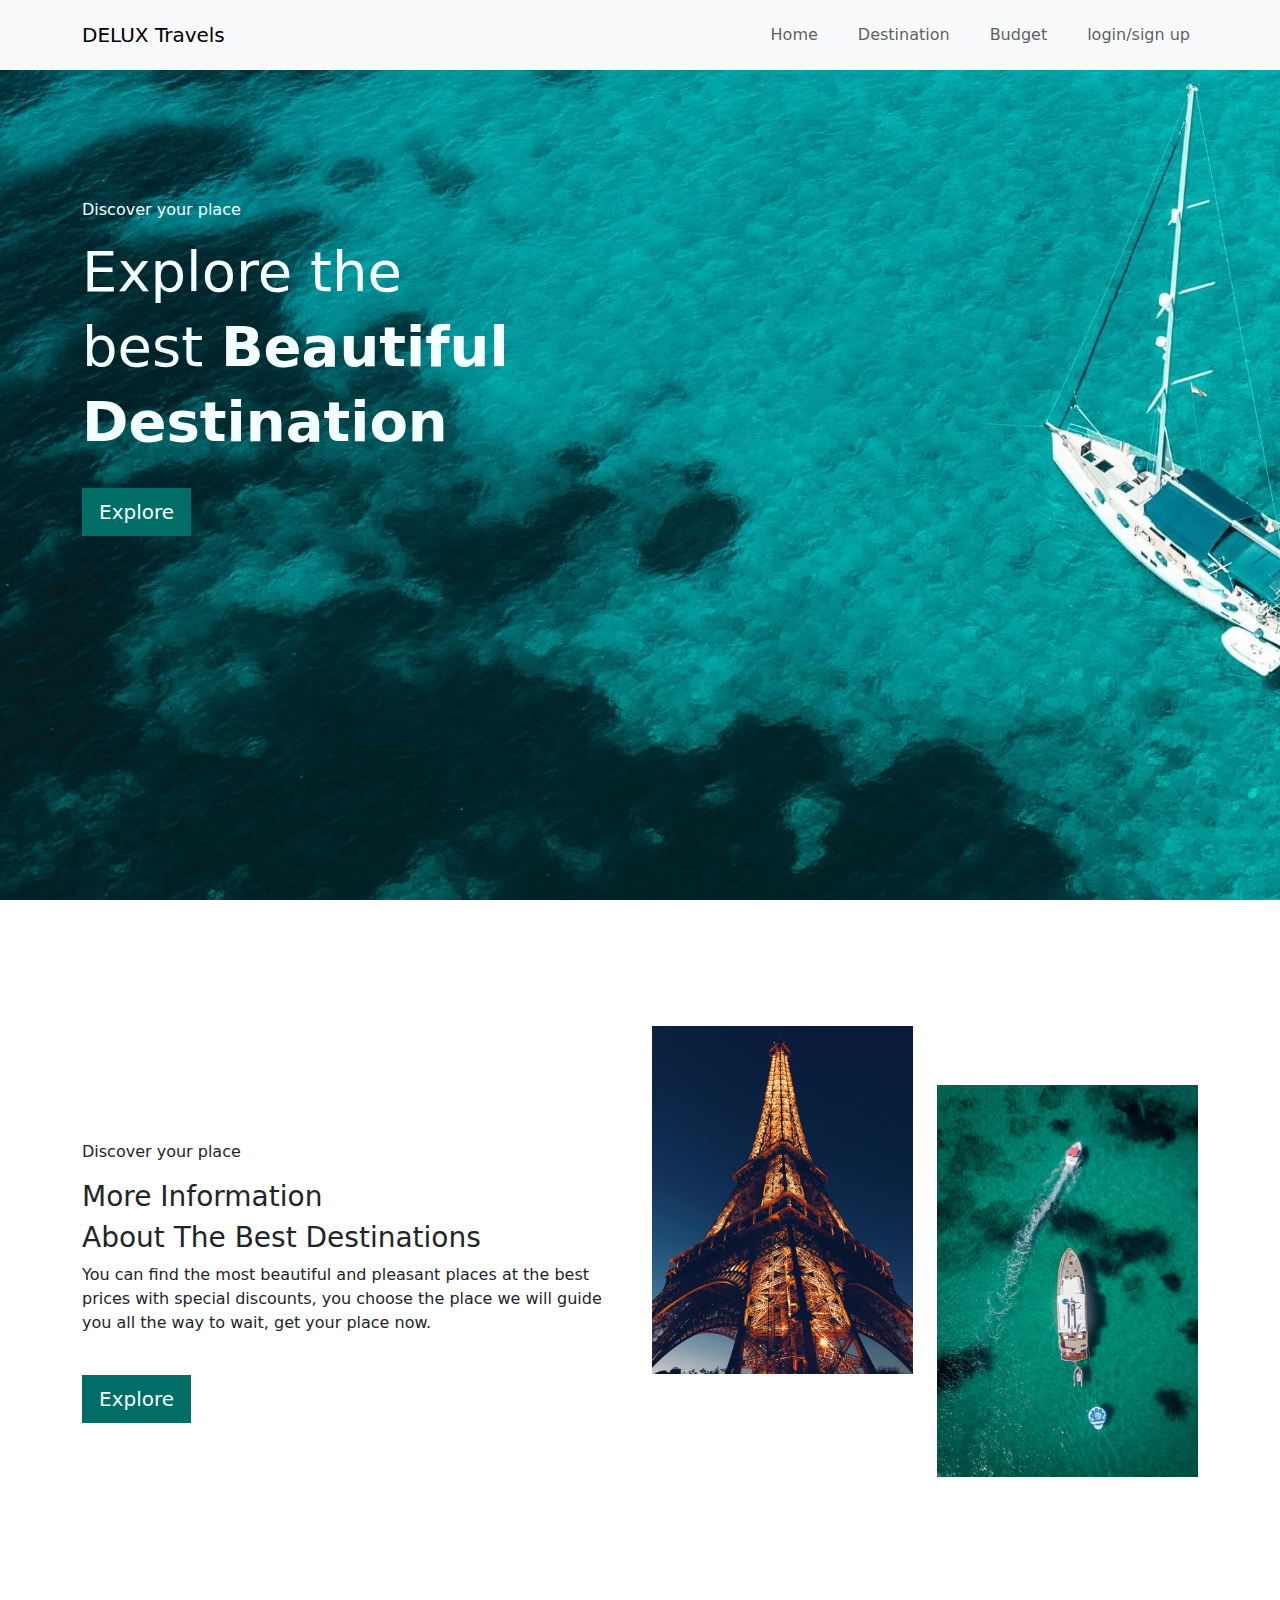
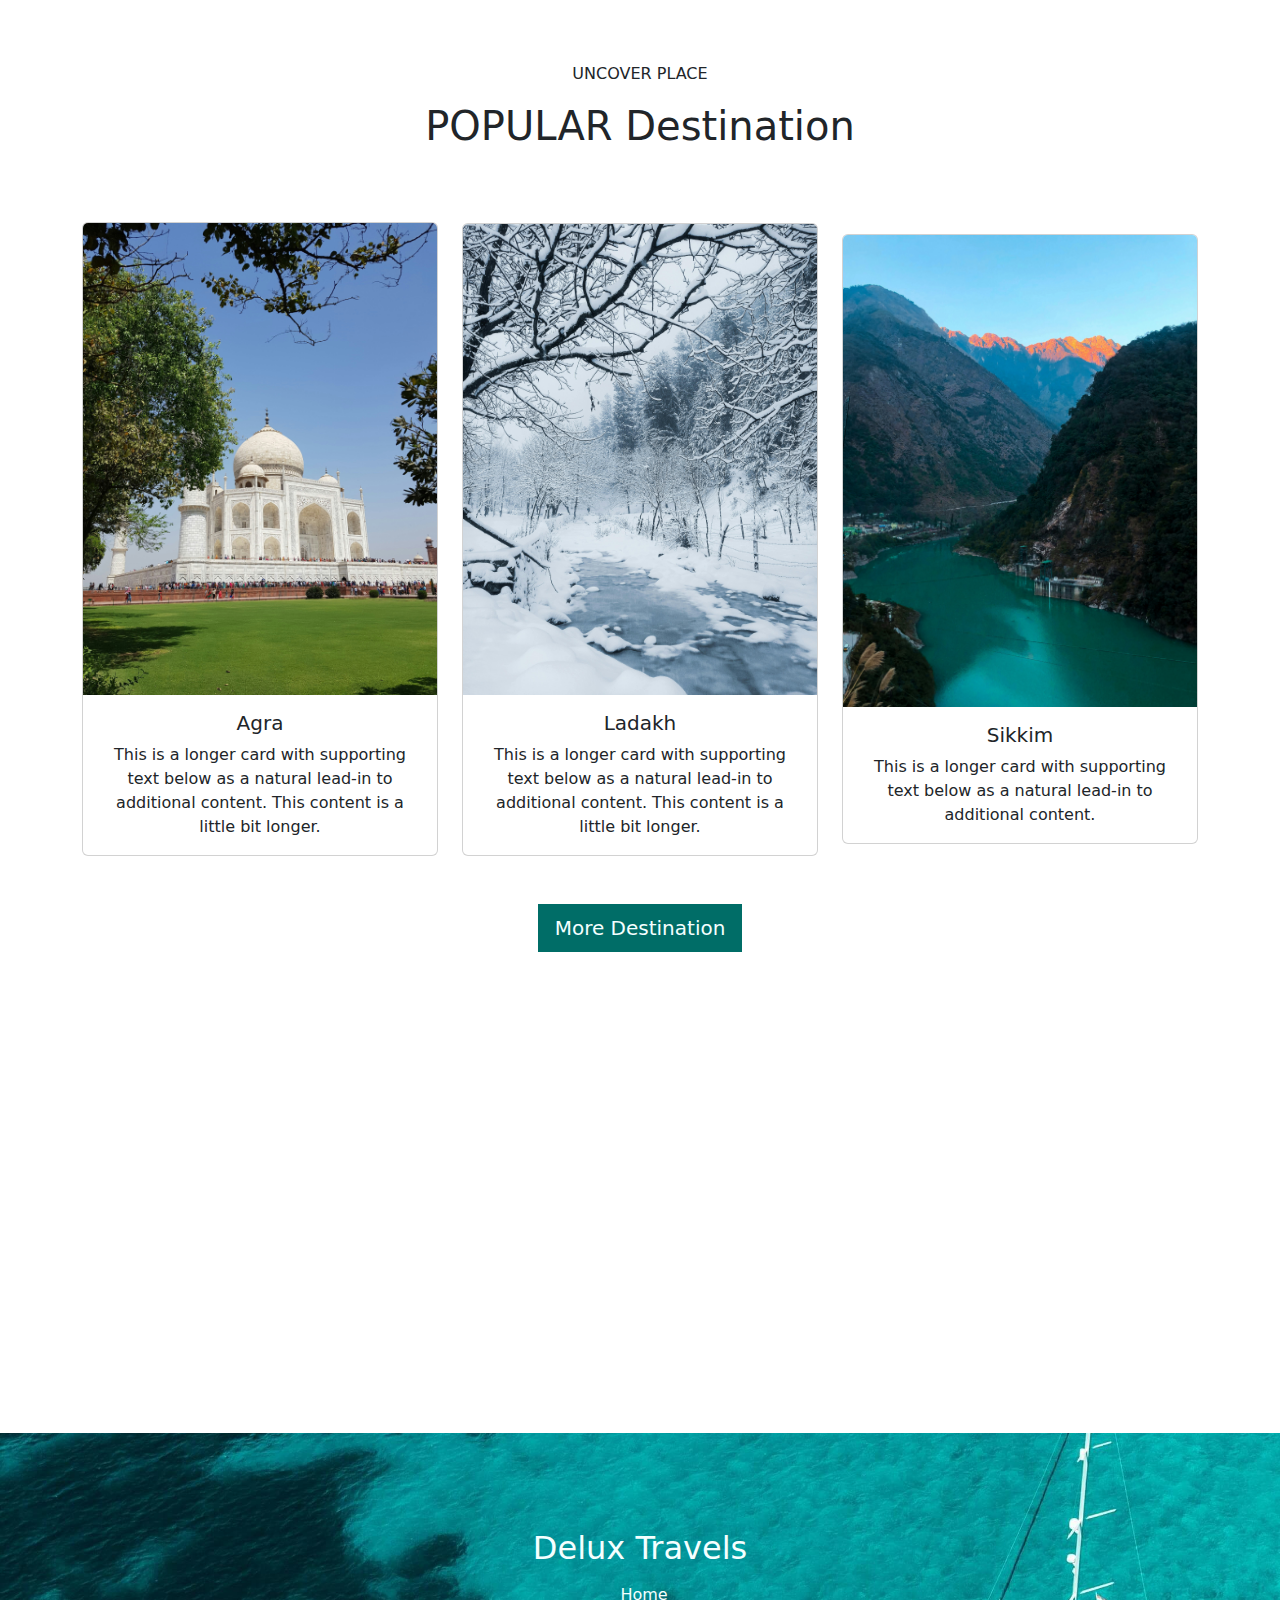
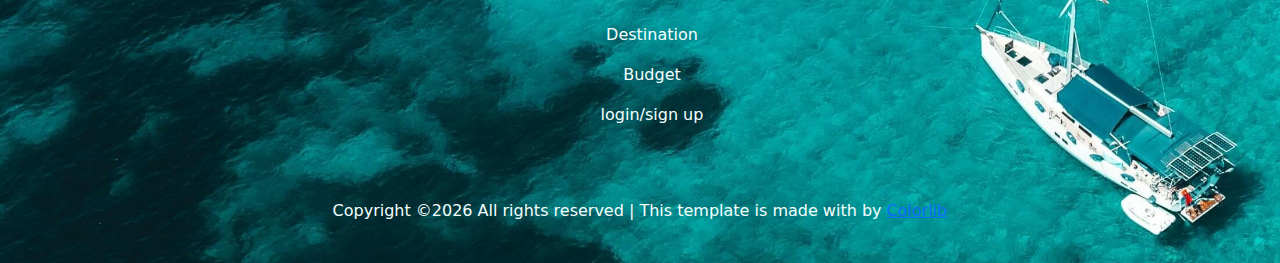
<file: index.html>
<!doctype html>
<html lang="en">

<head>
    <meta charset="utf-8">
    <meta name="viewport" content="width=device-width, initial-scale=1">
    <title>Bootstrap demo</title>
    <link href="https://cdn.jsdelivr.net/npm/bootstrap@5.3.3/dist/css/bootstrap.min.css" rel="stylesheet"
        integrity="sha384-QWTKZyjpPEjISv5WaRU9OFeRpok6YctnYmDr5pNlyT2bRjXh0JMhjY6hW+ALEwIH" crossorigin="anonymous">

    <link href="https://fonts.googleapis.com/css?family=Poppins:300,400,500,600,700,800,900" rel="stylesheet">

    <link rel="stylesheet" href="assets/style.css">

</head>

<body>



    <div class="container-fluid homediv">
        <nav class="navbar navbar-fluid navbar-expand-lg navbar-light bg-light">
            <div class="container">
                <!-- Company Name -->
                <a class="navbar-brand" href="#">DELUX Travels</a>

                <!-- Toggler/collapsibe Button -->
                <button class="navbar-toggler" type="button" data-toggle="collapse" data-target="#navbarNav"
                    aria-controls="navbarNav" aria-expanded="false" aria-label="Toggle navigation">
                    <span class="navbar-toggler-icon"></span>
                </button>

                <!-- Navbar links -->
                <div class="collapse navbar-collapse justify-content-end" id="navbarNav">
                    <ul class="navbar-nav ml-auto">
                        <li class="nav-item ms-2">
                            <a class="nav-link" href="index.html">Home</a>
                        </li>
                        <li class="nav-item ms-4">
                            <a class="nav-link" href="catlog.html">Destination</a>
                        </li>
                        <li class="nav-item ms-4">
                            <a class="nav-link" href="budgetCal.html">Budget</a>
                        </li>
                        <li class="nav-item ms-4">
                            <a class="nav-link" href="login.html">login/sign up
                            </a>
                        </li>
                    </ul>
                </div>
            </div>
        </nav>

        <div class="container homemessage mtop">
            <p>Discover your place</p>
            <h1>Explore the</h1>
            <h1>best <span>Beautiful</span></h1>
            <h1><span>Destination</span></h1>
            <a href="catlog.html">
                <button type="button" class="btn btn-lg mt-4">Explore</button>
            </a>
        </div>

    </div>

    <div class="container-fluid">
        <div class="container mtop">
            <div class="row">
                <div class="col homemessage mtop">
                    <p>Discover your place</p>
                    <h3>More Information</h3>
                    <h3>About The Best Destinations</h3>
                    <p>You can find the most beautiful and pleasant places at the best prices with special discounts,
                        you choose the place we will guide you all the way to wait, get your place now.</p>

                    <a href="catlog.html">
                        <button type="button" class="btn btn-lg mt-4">Explore</button>
                    </a>
                </div>
                <div class="col">
                    <div class="row align-items-center height100">
                        <div class="col height80">
                            <img src="/assets/image/paris/ifilPotrait1.jpg" class="img-fluid" alt="...">
                        </div>
                        <div class="col">
                            <img src="/assets/img/about2.jpg" class="img-fluid" alt="...">
                        </div>
                    </div>

                </div>
            </div>
        </div>
    </div>

    <div class="container-fluid">
        <div class="container text-center mtop ">
            <p>UNCOVER PLACE</p>
            <h1>POPULAR Destination</h1>
            <div class="row row-cols-1 align-items-center row-cols-md-3 g-4 mt-5">
                <div class="col">
                    <div class="card">
                        <a href="pages/agra.html">
                            <img src="/assets/image/agra/tajPotrait1.jpg" class="card-img-top" alt="...">
                        </a>
                        <div class="card-body">
                            <h5 class="card-title">Agra</h5>
                            <p class="card-text">This is a longer card with supporting text below as a natural lead-in
                                to additional content. This content is a little bit longer.</p>
                        </div>
                    </div>
                </div>
                <div class="col">
                    <div class="card">
                        <a href="pages/">
                            <img src="/assets/image/ladakh/ladakPotrait3.jpg" class="card-img-top" alt="...">
                        </a>
                        <div class="card-body">
                            <h5 class="card-title">Ladakh</h5>
                            <p class="card-text">This is a longer card with supporting text below as a natural lead-in
                                to additional content. This content is a little bit longer.</p>
                        </div>
                    </div>
                </div>
                <div class="col">
                    <div class="card">
                        <a href="pages/sikkim.html">
                            <img src="/assets/image/sikkim/sikkimPotrait2.jpg" class="card-img-top" alt="...">
                        </a>

                        <div class="card-body">
                            <h5 class="card-title">Sikkim</h5>
                            <p class="card-text">This is a longer card with supporting text below as a natural lead-in
                                to additional content.</p>
                        </div>
                    </div>
                </div>

            </div>
            <div class="container mt-5">
                <a href="catlog.html">
                    <button type="button" class="btn btn-lg">More Destination</button>
                </a>
            </div>
        </div>
    </div>

    <div class="container-fluid mb-5">
        <div class="container ">
            <iframe
                src="https://www.google.com/maps/embed?pb=!1m18!1m12!1m3!1d19429.267955838437!2d79.52569689542769!3d17.987587340473176!2m3!1f0!2f0!3f0!3m2!1i1024!2i768!4f13.1!3m3!1m2!1s0x3a334fbb37aee6c3%3A0xf1b2c37fcb8fefce!2sNational%20Institute%20of%20Technology%2C%20Warangal%20(NIT%20Warangal)!5e0!3m2!1sen!2sin!4v1713060301306!5m2!1sen!2sin"
                width="100%" height="300" style="border:0;" allowfullscreen="" loading="lazy"
                referrerpolicy="no-referrer-when-downgrade"></iframe>
        </div>
    </div>


    <footer class="text-center text-lg-start mt-5 footerbg">
        <div class="container mt-5 p-4">
            <div class="row justify-content-center mt-5">
                <div class="col-md-12 text-center">
                    <h2 class="mt-4">Delux Travels</h2>
                    <ul class="navbar-nav ml-auto footLink">
                        <li class="nav-item ms-2">
                            <a class="nav-link" href="#">Home</a>
                        </li>
                        <li class="nav-item ms-4">
                            <a class="nav-link" href="pages/tajmahal.html">Destination</a>
                        </li>
                        <li class="nav-item ms-4">
                            <a class="nav-link" href="#">Budget</a>
                        </li>
                        <li class="nav-item ms-4">
                            <a class="nav-link" href="#">login/sign up
                            </a>
                        </li>
                    </ul>
                    <ul class="list-inline">
                        <li class="list-inline-item"><a href="#" class="text-dark"><i class="fab fa-twitter"></i></a></li>
                        <li class="list-inline-item"><a href="#" class="text-dark"><i class="fab fa-facebook-f"></i></a></li>
                        <li class="list-inline-item"><a href="#" class="text-dark"><i class="fab fa-instagram"></i></a></li>
                    </ul>
                </div>
            </div>
            <div class="row mt-4">
                <div class="col-md-12 text-center">
                    <p>
                        Copyright &copy;<script>document.write(new Date().getFullYear());</script>
                        All rights reserved | This template is made with <i class="fa fa-heart text-danger"></i>
                        by <a href="https://colorlib.com" target="_blank">Colorlib</a>
                    </p>
                </div>
            </div>
        </div>
    </footer>
    


    <script src="https://cdn.jsdelivr.net/npm/bootstrap@5.3.3/dist/js/bootstrap.bundle.min.js"
        integrity="sha384-YvpcrYf0tY3lHB60NNkmXc5s9fDVZLESaAA55NDzOxhy9GkcIdslK1eN7N6jIeHz"
        crossorigin="anonymous"></script>
    <script src="https://cdn.jsdelivr.net/npm/@popperjs/core@2.11.8/dist/umd/popper.min.js"
        integrity="sha384-I7E8VVD/ismYTF4hNIPjVp/Zjvgyol6VFvRkX/vR+Vc4jQkC+hVqc2pM8ODewa9r"
        crossorigin="anonymous"></script>
    <script src="https://cdn.jsdelivr.net/npm/bootstrap@5.3.3/dist/js/bootstrap.min.js"
        integrity="sha384-0pUGZvbkm6XF6gxjEnlmuGrJXVbNuzT9qBBavbLwCsOGabYfZo0T0to5eqruptLy"
        crossorigin="anonymous"></script>
</body>

</html>
</file>
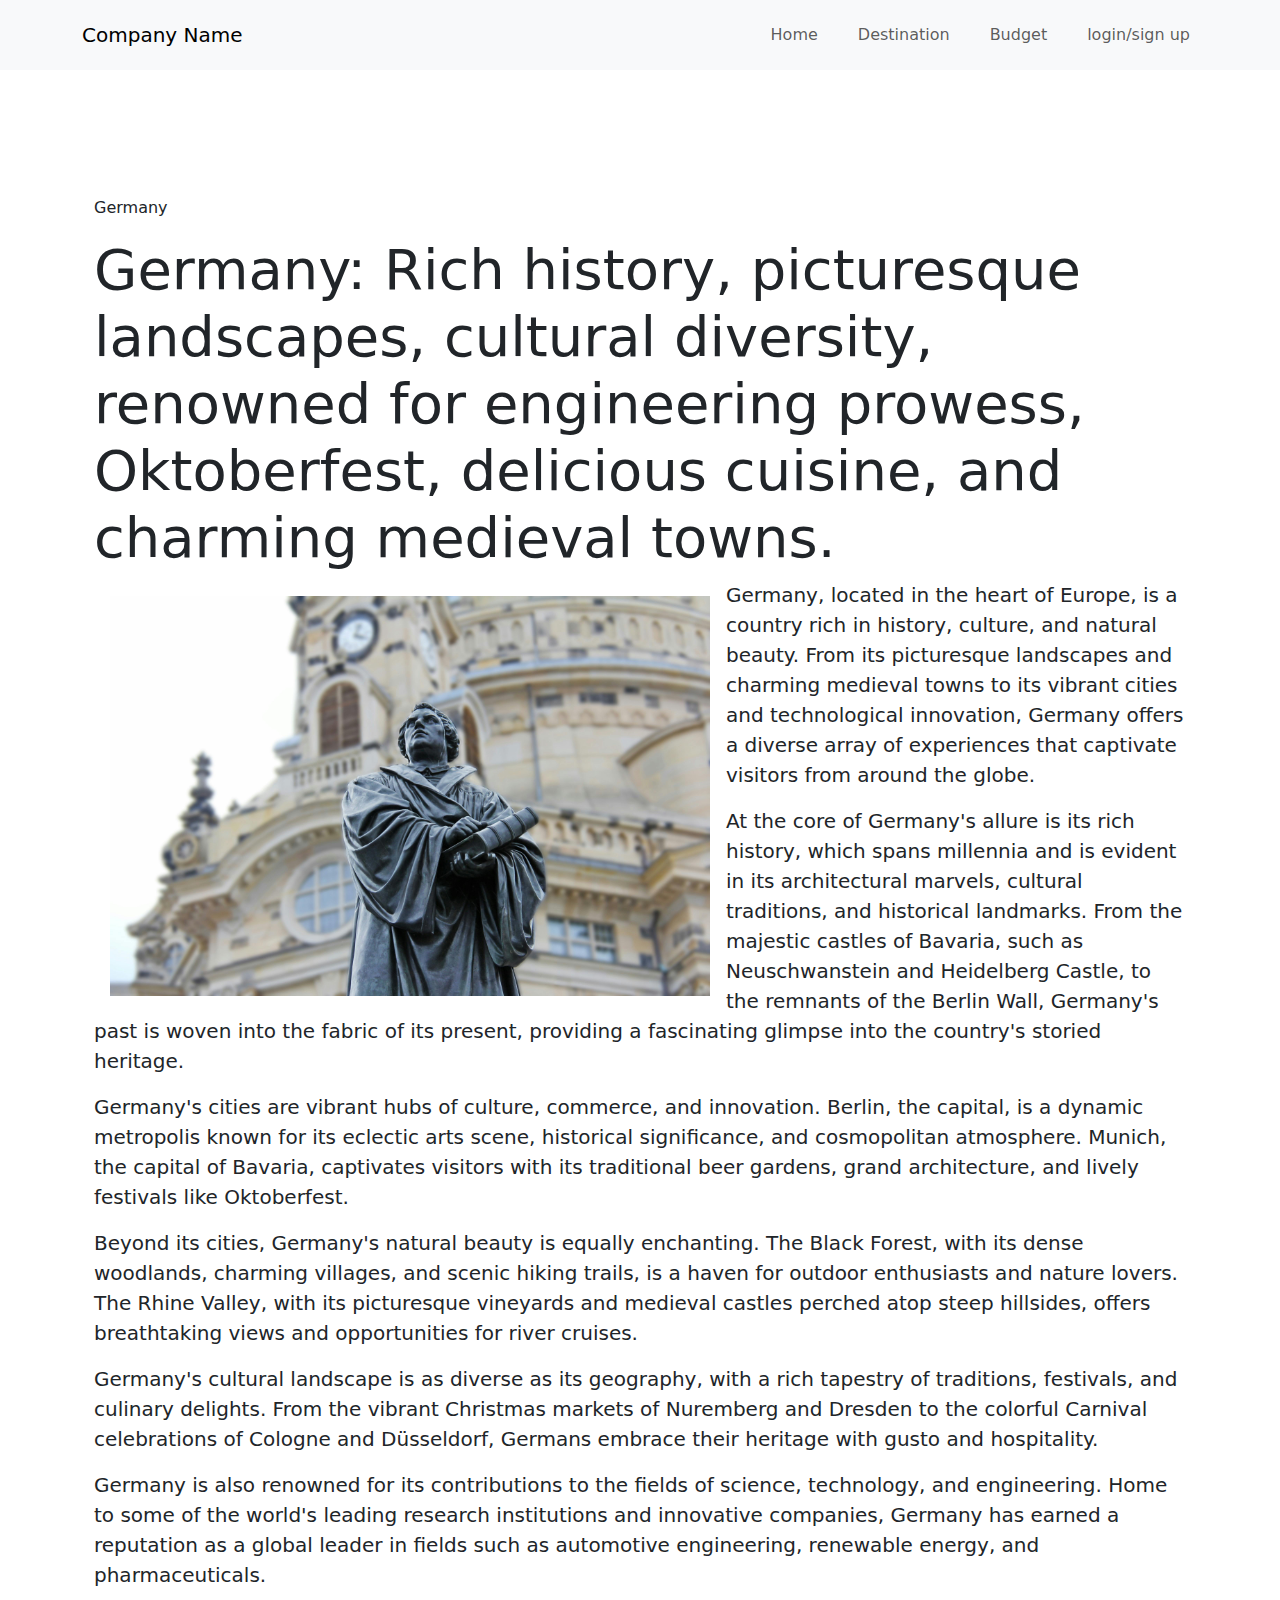
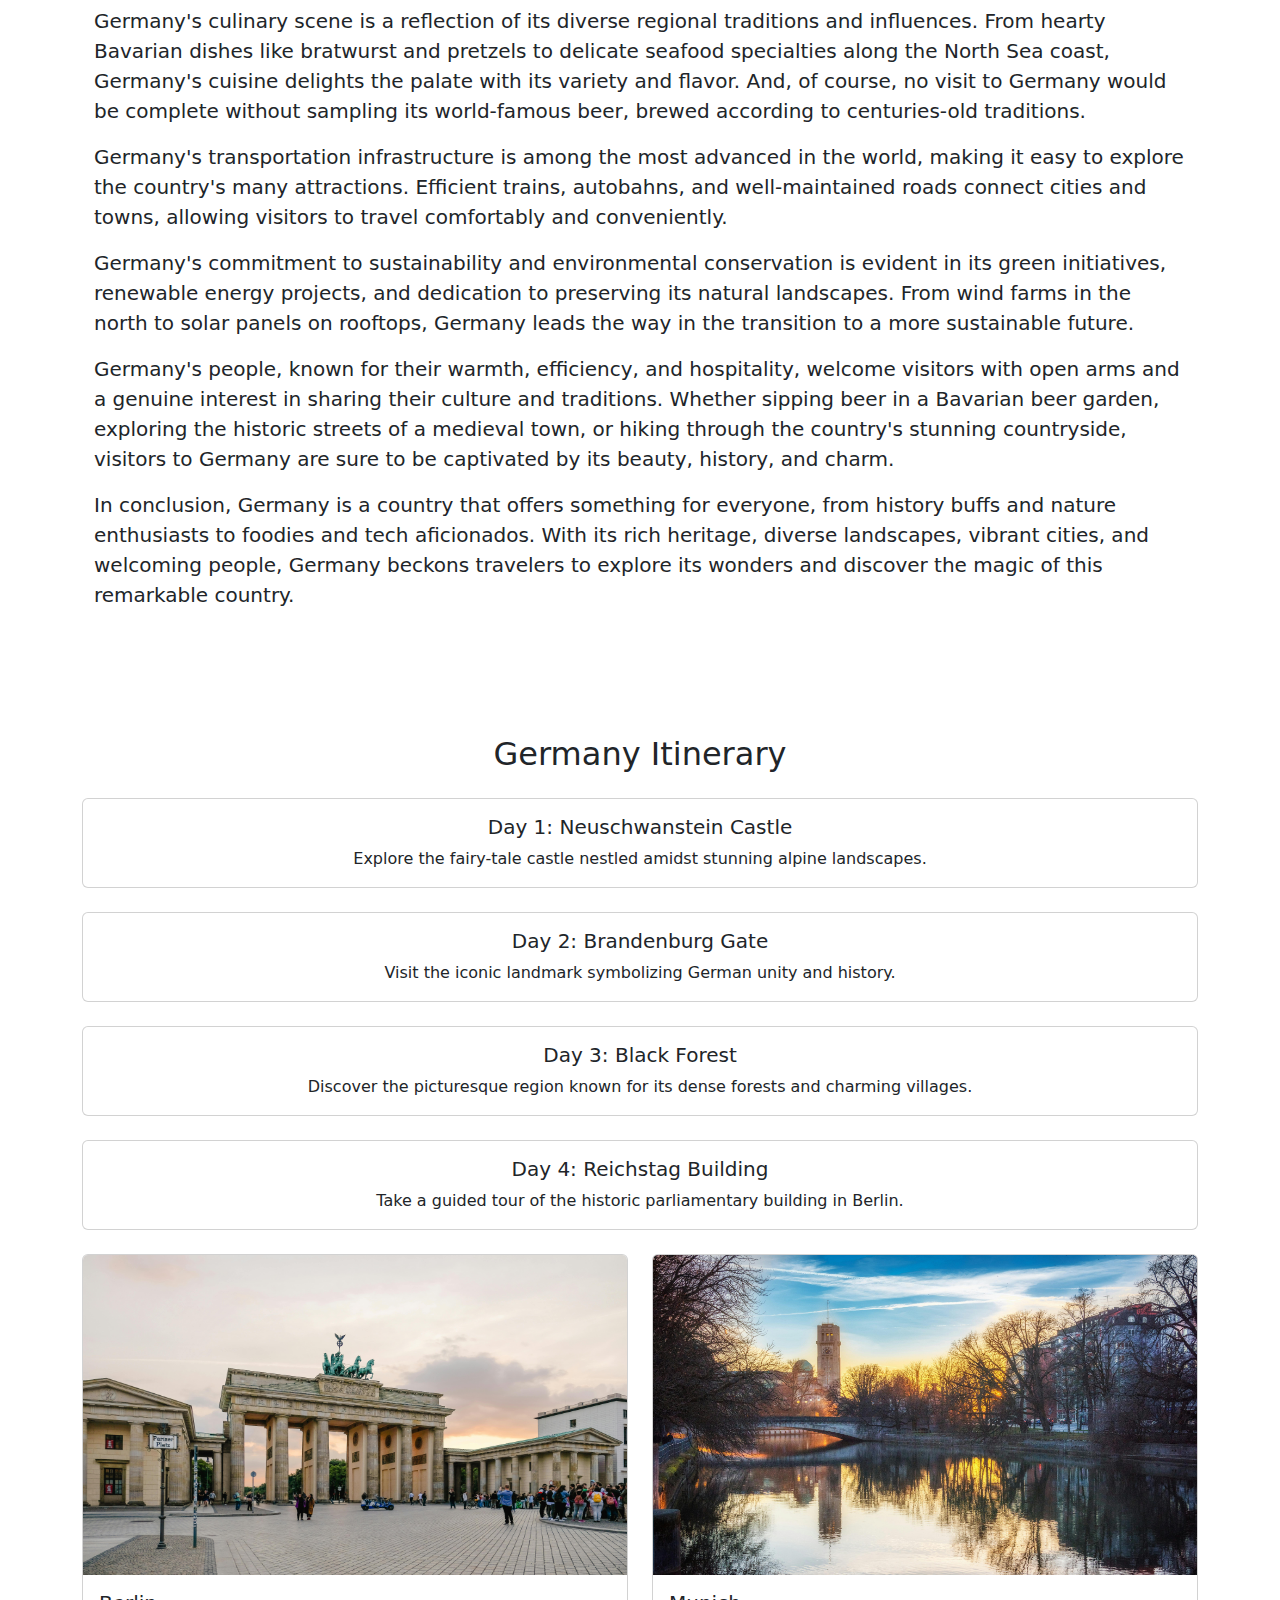
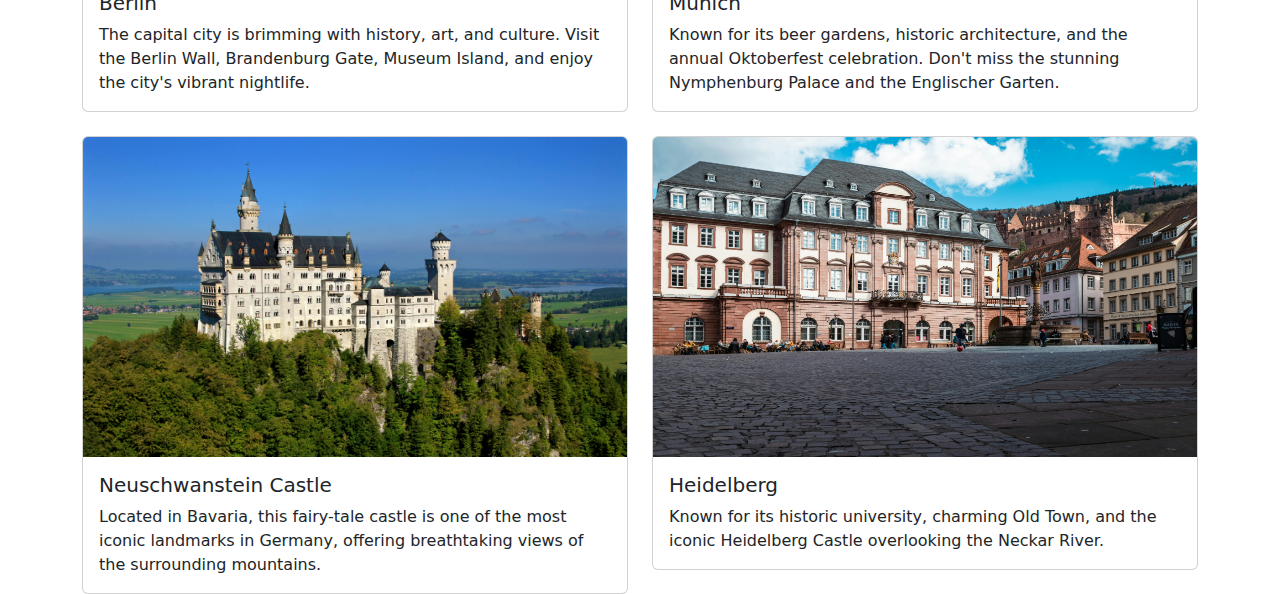
<file: pages/germany.html>
<!doctype html>
<html lang="en">

<head>
    <meta charset="utf-8">
    <meta name="viewport" content="width=device-width, initial-scale=1">
    <title>Bootstrap demo</title>
    <link href="https://cdn.jsdelivr.net/npm/bootstrap@5.3.3/dist/css/bootstrap.min.css" rel="stylesheet"
        integrity="sha384-QWTKZyjpPEjISv5WaRU9OFeRpok6YctnYmDr5pNlyT2bRjXh0JMhjY6hW+ALEwIH" crossorigin="anonymous">
    <link rel="stylesheet" href="assets/style.css">


    <style>
        .desc{
            font-size: 20px;
        }
    </style>
</head>

<body>
    
    <nav class="navbar navbar-fluid navbar-expand-lg navbar-light bg-light">
        <div class="container">
            <!-- Company Name -->
            <a class="navbar-brand" href="#">Company Name</a>

            <!-- Toggler/collapsibe Button -->
            <button class="navbar-toggler" type="button" data-toggle="collapse" data-target="#navbarNav"
                aria-controls="navbarNav" aria-expanded="false" aria-label="Toggle navigation">
                <span class="navbar-toggler-icon"></span>
            </button>

            <!-- Navbar links -->
            <div class="collapse navbar-collapse justify-content-end" id="navbarNav">
              <ul class="navbar-nav ml-auto">
                <li class="nav-item ms-2">
                    <a class="nav-link" href="index.html">Home</a>
                </li>
                <li class="nav-item ms-4">
                    <a class="nav-link" href="catlog.html">Destination</a>
                </li>
                <li class="nav-item ms-4">
                    <a class="nav-link" href="budgetCal.html">Budget</a>
                </li>
                <li class="nav-item ms-4">
                    <a class="nav-link" href="login.html">login/sign up
                    </a>
                </li>
            </ul>
            </div>
        </div>
    </nav>


    <div class="container-fluid">
        <div class="container mtop">
            <div class="col homemessage mtop">
                <div class="container">
                    <p>Germany</p>
                    <h1>Germany: Rich history, picturesque landscapes, cultural diversity, renowned for engineering prowess, Oktoberfest, delicious cuisine, and charming medieval towns.</h1>
                </div>
                
                <div class="container blogimg">
                    <img src="assets/image/germany/germany.jpg" class="img-fluid m-3" alt="" style="height: 25rem; float: left;">
                </div>
                
                <div class="container desc">
                    <p>Germany, located in the heart of Europe, is a country rich in history, culture, and natural beauty. From its picturesque landscapes and charming medieval towns to its vibrant cities and technological innovation, Germany offers a diverse array of experiences that captivate visitors from around the globe.</p>
<p>At the core of Germany's allure is its rich history, which spans millennia and is evident in its architectural marvels, cultural traditions, and historical landmarks. From the majestic castles of Bavaria, such as Neuschwanstein and Heidelberg Castle, to the remnants of the Berlin Wall, Germany's past is woven into the fabric of its present, providing a fascinating glimpse into the country's storied heritage.</p>
<p>Germany's cities are vibrant hubs of culture, commerce, and innovation. Berlin, the capital, is a dynamic metropolis known for its eclectic arts scene, historical significance, and cosmopolitan atmosphere. Munich, the capital of Bavaria, captivates visitors with its traditional beer gardens, grand architecture, and lively festivals like Oktoberfest.</p>
<p>Beyond its cities, Germany's natural beauty is equally enchanting. The Black Forest, with its dense woodlands, charming villages, and scenic hiking trails, is a haven for outdoor enthusiasts and nature lovers. The Rhine Valley, with its picturesque vineyards and medieval castles perched atop steep hillsides, offers breathtaking views and opportunities for river cruises.</p>
<p>Germany's cultural landscape is as diverse as its geography, with a rich tapestry of traditions, festivals, and culinary delights. From the vibrant Christmas markets of Nuremberg and Dresden to the colorful Carnival celebrations of Cologne and Düsseldorf, Germans embrace their heritage with gusto and hospitality.</p>
<p>Germany is also renowned for its contributions to the fields of science, technology, and engineering. Home to some of the world's leading research institutions and innovative companies, Germany has earned a reputation as a global leader in fields such as automotive engineering, renewable energy, and pharmaceuticals.</p>
<p>Germany's culinary scene is a reflection of its diverse regional traditions and influences. From hearty Bavarian dishes like bratwurst and pretzels to delicate seafood specialties along the North Sea coast, Germany's cuisine delights the palate with its variety and flavor. And, of course, no visit to Germany would be complete without sampling its world-famous beer, brewed according to centuries-old traditions.</p>
<p>Germany's transportation infrastructure is among the most advanced in the world, making it easy to explore the country's many attractions. Efficient trains, autobahns, and well-maintained roads connect cities and towns, allowing visitors to travel comfortably and conveniently.</p>
<p>Germany's commitment to sustainability and environmental conservation is evident in its green initiatives, renewable energy projects, and dedication to preserving its natural landscapes. From wind farms in the north to solar panels on rooftops, Germany leads the way in the transition to a more sustainable future.</p>
<p>Germany's people, known for their warmth, efficiency, and hospitality, welcome visitors with open arms and a genuine interest in sharing their culture and traditions. Whether sipping beer in a Bavarian beer garden, exploring the historic streets of a medieval town, or hiking through the country's stunning countryside, visitors to Germany are sure to be captivated by its beauty, history, and charm.</p>
<p>In conclusion, Germany is a country that offers something for everyone, from history buffs and nature enthusiasts to foodies and tech aficionados. With its rich heritage, diverse landscapes, vibrant cities, and welcoming people, Germany beckons travelers to explore its wonders and discover the magic of this remarkable country.</p>
                </div>
                
            </div>
          </div>
    </div>

    <div class="container">
        <div class="row">
          <div class="col-md-12">
            <h2 class="text-center mb-4">Germany Itinerary</h2>
          </div>
        </div>
        <div class="row">
          <div class="col-md-12">
            <div class="card mb-4 text-center">
              <div class="card-body">
                <h5 class="card-title">Day 1: Neuschwanstein Castle</h5>
                <p class="card-text">Explore the fairy-tale castle nestled amidst stunning alpine landscapes.</p>
              </div>
            </div>
          </div>
          <div class="col-md-12">
            <div class="card mb-4 text-center">
              <div class="card-body">
                <h5 class="card-title">Day 2: Brandenburg Gate</h5>
                <p class="card-text">Visit the iconic landmark symbolizing German unity and history.</p>
              </div>
            </div>
          </div>
          <div class="col-md-12">
            <div class="card mb-4 text-center">
              <div class="card-body">
                <h5 class="card-title">Day 3: Black Forest</h5>
                <p class="card-text">Discover the picturesque region known for its dense forests and charming villages.</p>
              </div>
            </div>
          </div>
          <div class="col-md-12">
            <div class="card mb-4 text-center">
              <div class="card-body">
                <h5 class="card-title">Day 4: Reichstag Building</h5>
                <p class="card-text">Take a guided tour of the historic parliamentary building in Berlin.</p>
              </div>
            </div>
          </div>
        </div>
      </div>
      
      

    <div class="container">
        <div class="row row-cols-1 row-cols-md-2 g-4">
            <div class="col">
              <div class="card">
                <img src="assets/image/germany/berlin.jpg" class="card-img-top" alt="..." style="height: 20rem;">
                <div class="card-body">
                  <h5 class="card-title">Berlin</h5>
                  <p class="card-text">The capital city is brimming with history, art, and culture. Visit the Berlin Wall, Brandenburg Gate, Museum Island, and enjoy the city's vibrant nightlife.

                  </p>
                </div>
              </div>
            </div>
            <div class="col">
              <div class="card">
                <img src="assets/image/germany/Munich.jpg" class="card-img-top" alt="..." style="height: 20rem;">
                <div class="card-body">
                  <h5 class="card-title">Munich</h5>
                  <p class="card-text">Known for its beer gardens, historic architecture, and the annual Oktoberfest celebration. Don't miss the stunning Nymphenburg Palace and the Englischer Garten.</p>
                </div>
              </div>
            </div>
            <div class="col">
              <div class="card">
                <img src="assets/image/germany/Neuschwanstein Castle.jpg" class="card-img-top" alt="..." style="height: 20rem;">
                <div class="card-body">
                  <h5 class="card-title">Neuschwanstein Castle</h5>
                  <p class="card-text">Located in Bavaria, this fairy-tale castle is one of the most iconic landmarks in Germany, offering breathtaking views of the surrounding mountains.</p>
                </div>
              </div>
            </div>
            <div class="col">
              <div class="card">
                <img src="assets/image/germany/Heidelberg.jpg" class="card-img-top" alt="..." style="height: 20rem;">
                <div class="card-body">
                  <h5 class="card-title">Heidelberg</h5>
                  <p class="card-text">Known for its historic university, charming Old Town, and the iconic Heidelberg Castle overlooking the Neckar River.</p>
                </div>
              </div>
            </div>
          </div>
    </div>

    






    <script src="https://cdn.jsdelivr.net/npm/bootstrap@5.3.3/dist/js/bootstrap.bundle.min.js"
        integrity="sha384-YvpcrYf0tY3lHB60NNkmXc5s9fDVZLESaAA55NDzOxhy9GkcIdslK1eN7N6jIeHz"
        crossorigin="anonymous"></script>
</body>

</html>
</file>
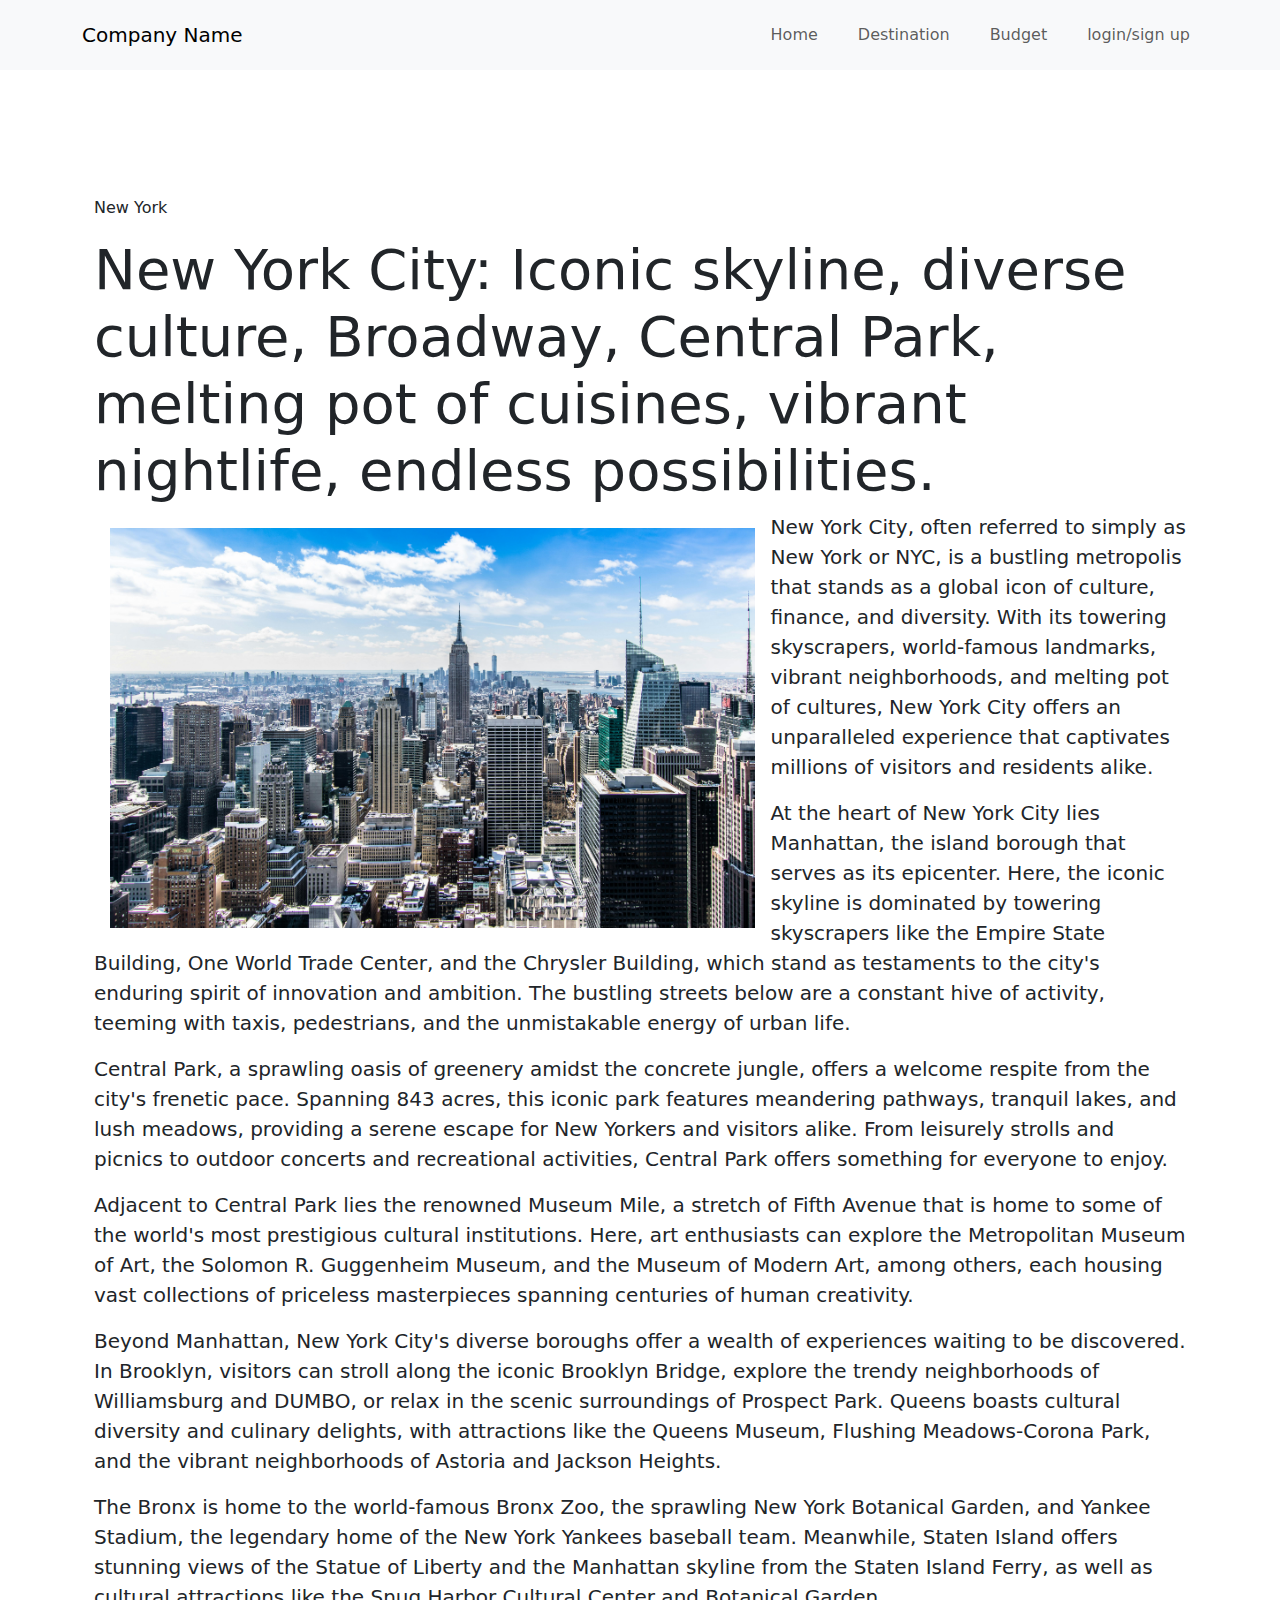
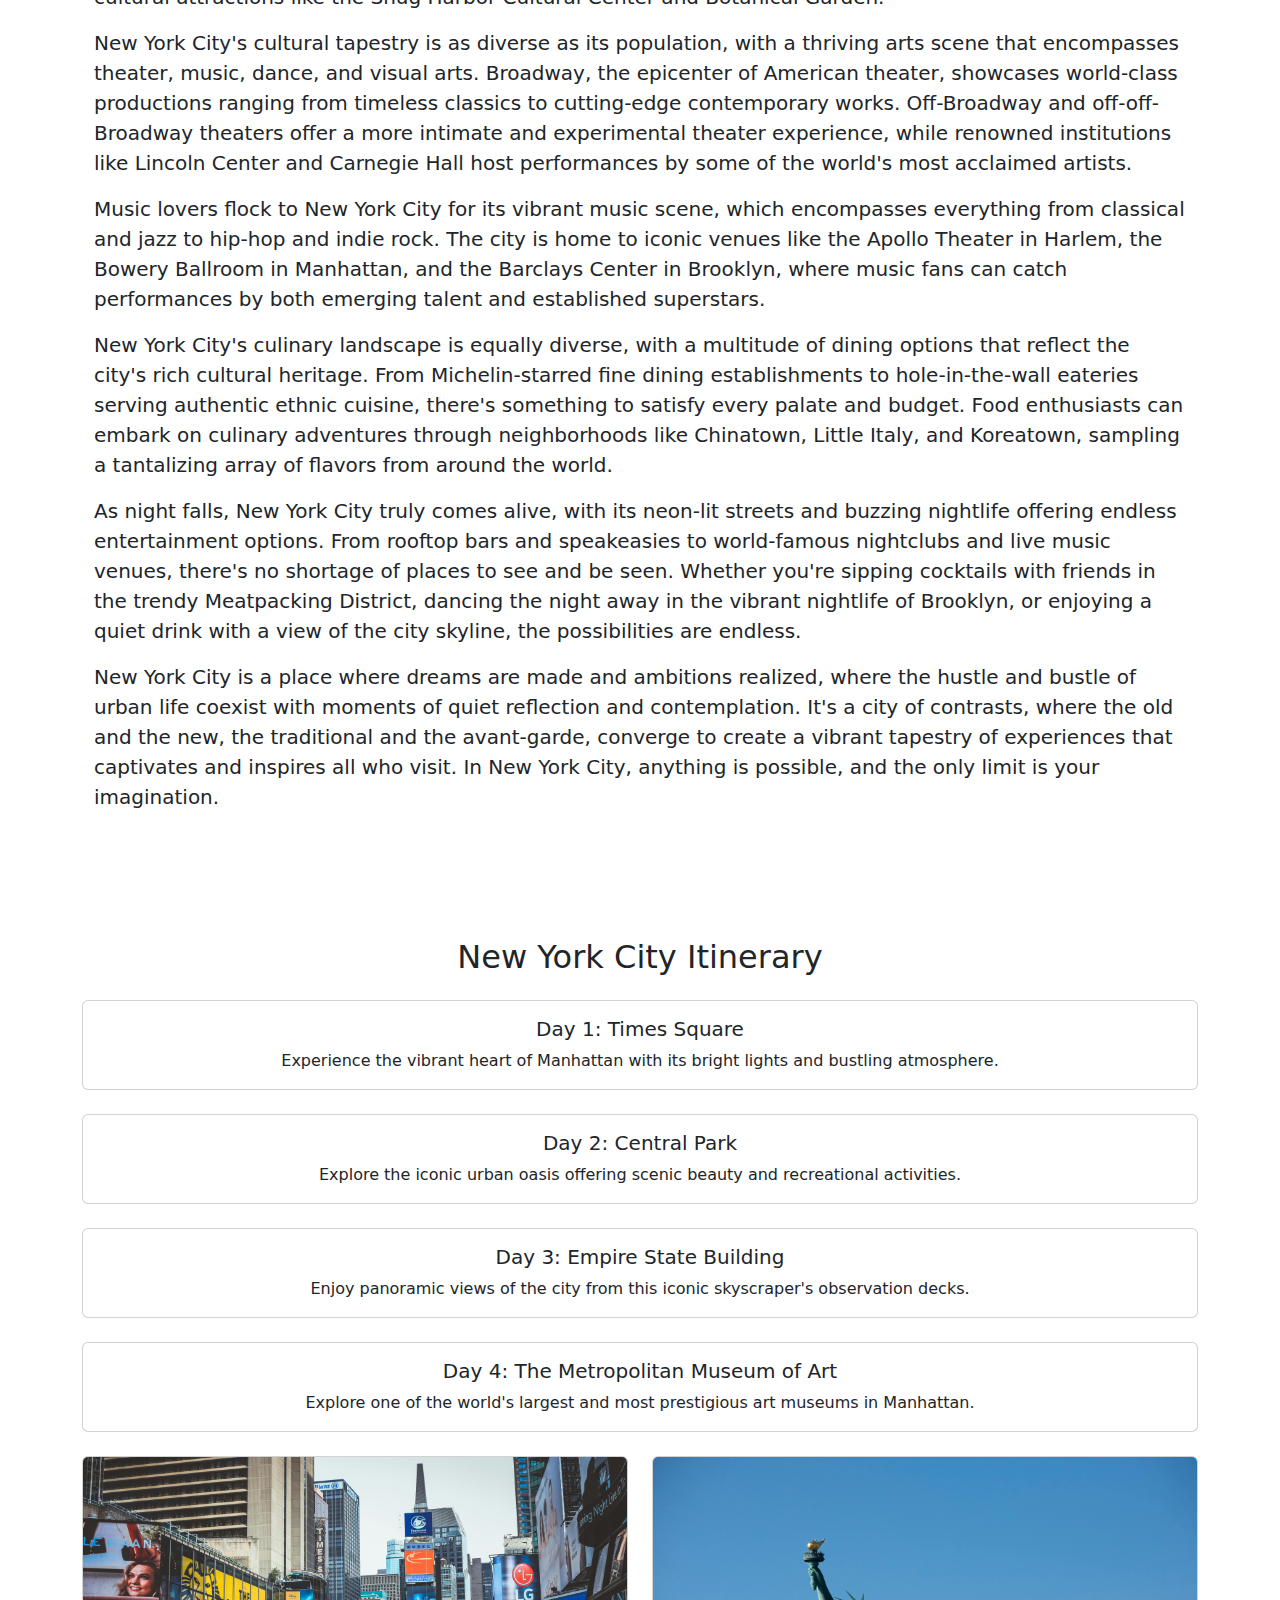
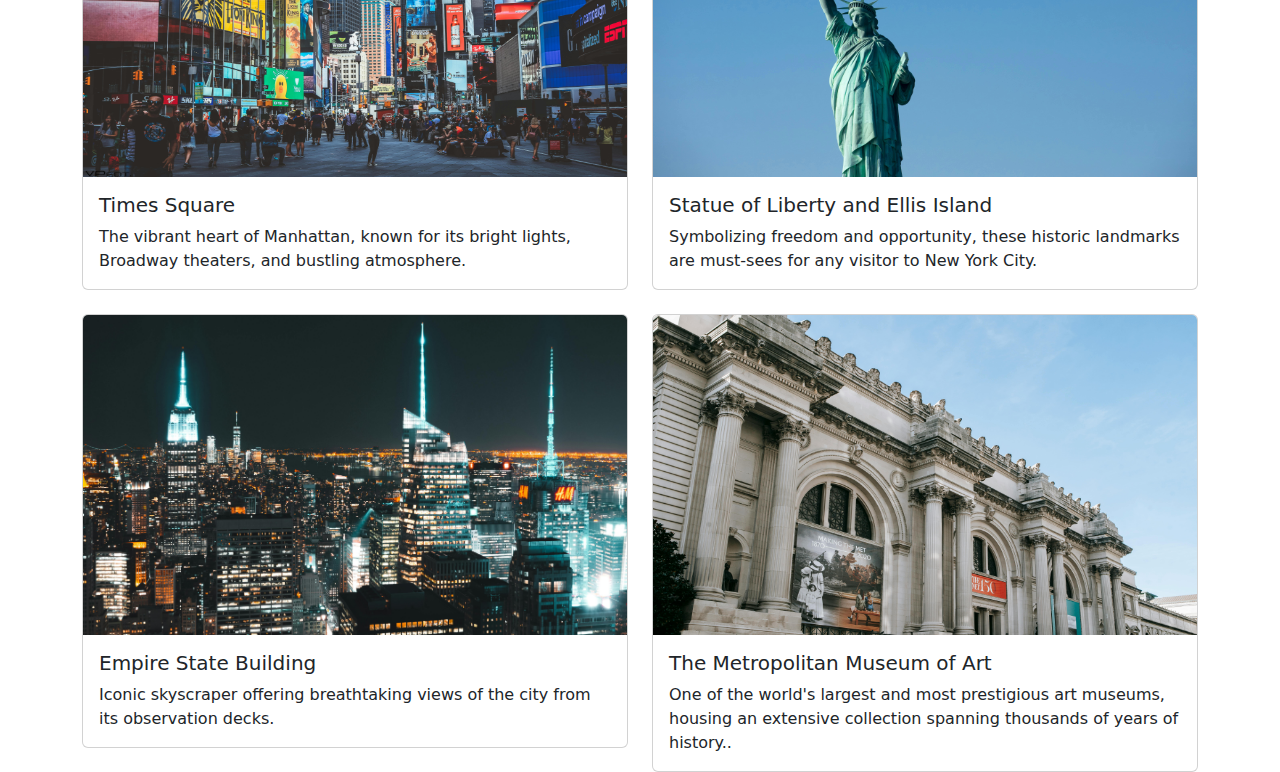
<file: pages/newYork.html>
<!doctype html>
<html lang="en">

<head>
    <meta charset="utf-8">
    <meta name="viewport" content="width=device-width, initial-scale=1">
    <title>Bootstrap demo</title>
    <link href="https://cdn.jsdelivr.net/npm/bootstrap@5.3.3/dist/css/bootstrap.min.css" rel="stylesheet"
        integrity="sha384-QWTKZyjpPEjISv5WaRU9OFeRpok6YctnYmDr5pNlyT2bRjXh0JMhjY6hW+ALEwIH" crossorigin="anonymous">
    <link rel="stylesheet" href="assets/style.css">


    <style>
        .desc{
            font-size: 20px;
        }
    </style>
</head>

<body>
    
    <nav class="navbar navbar-fluid navbar-expand-lg navbar-light bg-light">
        <div class="container">
            <!-- Company Name -->
            <a class="navbar-brand" href="#">Company Name</a>

            <!-- Toggler/collapsibe Button -->
            <button class="navbar-toggler" type="button" data-toggle="collapse" data-target="#navbarNav"
                aria-controls="navbarNav" aria-expanded="false" aria-label="Toggle navigation">
                <span class="navbar-toggler-icon"></span>
            </button>

            <!-- Navbar links -->
            <div class="collapse navbar-collapse justify-content-end" id="navbarNav">
              <ul class="navbar-nav ml-auto">
                <li class="nav-item ms-2">
                    <a class="nav-link" href="index.html">Home</a>
                </li>
                <li class="nav-item ms-4">
                    <a class="nav-link" href="catlog.html">Destination</a>
                </li>
                <li class="nav-item ms-4">
                    <a class="nav-link" href="budgetCal.html">Budget</a>
                </li>
                <li class="nav-item ms-4">
                    <a class="nav-link" href="login.html">login/sign up
                    </a>
                </li>
            </ul>
            </div>
        </div>
    </nav>


    <div class="container-fluid">
        <div class="container mtop">
            <div class="col homemessage mtop">
                <div class="container">
                    <p>New York</p>
                    <h1>New York City: Iconic skyline, diverse culture, Broadway, Central Park, melting pot of cuisines, vibrant nightlife, endless possibilities.</h1>
                </div>
                
                <div class="container blogimg">
                    <img src="assets/image/NewYork/newYork.jpg" class="img-fluid m-3" alt="" style="height: 25rem; float: left;">
                </div>
                
                <div class="container desc">
                    <p>New York City, often referred to simply as New York or NYC, is a bustling metropolis that stands as a global icon of culture, finance, and diversity. With its towering skyscrapers, world-famous landmarks, vibrant neighborhoods, and melting pot of cultures, New York City offers an unparalleled experience that captivates millions of visitors and residents alike.</p>
<p>At the heart of New York City lies Manhattan, the island borough that serves as its epicenter. Here, the iconic skyline is dominated by towering skyscrapers like the Empire State Building, One World Trade Center, and the Chrysler Building, which stand as testaments to the city's enduring spirit of innovation and ambition. The bustling streets below are a constant hive of activity, teeming with taxis, pedestrians, and the unmistakable energy of urban life.</p>
<p>Central Park, a sprawling oasis of greenery amidst the concrete jungle, offers a welcome respite from the city's frenetic pace. Spanning 843 acres, this iconic park features meandering pathways, tranquil lakes, and lush meadows, providing a serene escape for New Yorkers and visitors alike. From leisurely strolls and picnics to outdoor concerts and recreational activities, Central Park offers something for everyone to enjoy.</p>
<p>Adjacent to Central Park lies the renowned Museum Mile, a stretch of Fifth Avenue that is home to some of the world's most prestigious cultural institutions. Here, art enthusiasts can explore the Metropolitan Museum of Art, the Solomon R. Guggenheim Museum, and the Museum of Modern Art, among others, each housing vast collections of priceless masterpieces spanning centuries of human creativity.</p>
<p>Beyond Manhattan, New York City's diverse boroughs offer a wealth of experiences waiting to be discovered. In Brooklyn, visitors can stroll along the iconic Brooklyn Bridge, explore the trendy neighborhoods of Williamsburg and DUMBO, or relax in the scenic surroundings of Prospect Park. Queens boasts cultural diversity and culinary delights, with attractions like the Queens Museum, Flushing Meadows-Corona Park, and the vibrant neighborhoods of Astoria and Jackson Heights.</p>
<p>The Bronx is home to the world-famous Bronx Zoo, the sprawling New York Botanical Garden, and Yankee Stadium, the legendary home of the New York Yankees baseball team. Meanwhile, Staten Island offers stunning views of the Statue of Liberty and the Manhattan skyline from the Staten Island Ferry, as well as cultural attractions like the Snug Harbor Cultural Center and Botanical Garden.</p>
<p>New York City's cultural tapestry is as diverse as its population, with a thriving arts scene that encompasses theater, music, dance, and visual arts. Broadway, the epicenter of American theater, showcases world-class productions ranging from timeless classics to cutting-edge contemporary works. Off-Broadway and off-off-Broadway theaters offer a more intimate and experimental theater experience, while renowned institutions like Lincoln Center and Carnegie Hall host performances by some of the world's most acclaimed artists.</p>
<p>Music lovers flock to New York City for its vibrant music scene, which encompasses everything from classical and jazz to hip-hop and indie rock. The city is home to iconic venues like the Apollo Theater in Harlem, the Bowery Ballroom in Manhattan, and the Barclays Center in Brooklyn, where music fans can catch performances by both emerging talent and established superstars.</p>
<p>New York City's culinary landscape is equally diverse, with a multitude of dining options that reflect the city's rich cultural heritage. From Michelin-starred fine dining establishments to hole-in-the-wall eateries serving authentic ethnic cuisine, there's something to satisfy every palate and budget. Food enthusiasts can embark on culinary adventures through neighborhoods like Chinatown, Little Italy, and Koreatown, sampling a tantalizing array of flavors from around the world.</p>
<p>As night falls, New York City truly comes alive, with its neon-lit streets and buzzing nightlife offering endless entertainment options. From rooftop bars and speakeasies to world-famous nightclubs and live music venues, there's no shortage of places to see and be seen. Whether you're sipping cocktails with friends in the trendy Meatpacking District, dancing the night away in the vibrant nightlife of Brooklyn, or enjoying a quiet drink with a view of the city skyline, the possibilities are endless.</p>
<p>New York City is a place where dreams are made and ambitions realized, where the hustle and bustle of urban life coexist with moments of quiet reflection and contemplation. It's a city of contrasts, where the old and the new, the traditional and the avant-garde, converge to create a vibrant tapestry of experiences that captivates and inspires all who visit. In New York City, anything is possible, and the only limit is your imagination.</p>
                    </p>
                </div>
                
            </div>
          </div>
    </div>

    <div class="container">
        <div class="row">
          <div class="col-md-12">
            <h2 class="text-center mb-4">New York City Itinerary</h2>
          </div>
        </div>
        <div class="row">
          <div class="col-md-12">
            <div class="card mb-4 text-center">
              <div class="card-body">
                <h5 class="card-title">Day 1: Times Square</h5>
                <p class="card-text">Experience the vibrant heart of Manhattan with its bright lights and bustling atmosphere.</p>
              </div>
            </div>
          </div>
          <div class="col-md-12">
            <div class="card mb-4 text-center">
              <div class="card-body">
                <h5 class="card-title">Day 2: Central Park</h5>
                <p class="card-text">Explore the iconic urban oasis offering scenic beauty and recreational activities.</p>
              </div>
            </div>
          </div>
          <div class="col-md-12">
            <div class="card mb-4 text-center">
              <div class="card-body">
                <h5 class="card-title">Day 3: Empire State Building</h5>
                <p class="card-text">Enjoy panoramic views of the city from this iconic skyscraper's observation decks.</p>
              </div>
            </div>
          </div>
          <div class="col-md-12">
            <div class="card mb-4 text-center">
              <div class="card-body">
                <h5 class="card-title">Day 4: The Metropolitan Museum of Art</h5>
                <p class="card-text">Explore one of the world's largest and most prestigious art museums in Manhattan.</p>
              </div>
            </div>
          </div>
        </div>
      </div>
      

    <div class="container">
        <div class="row row-cols-1 row-cols-md-2 g-4">
            <div class="col">
              <div class="card">
                <img src="assets/image/NewYork/timeSquare.jpg" class="card-img-top" alt="..." style="height: 20rem;">
                <div class="card-body">
                  <h5 class="card-title">Times Square</h5>
                  <p class="card-text">The vibrant heart of Manhattan, known for its bright lights, Broadway theaters, and bustling atmosphere.</p>
                </div>
              </div>
            </div>
            <div class="col">
              <div class="card">
                <img src="assets/image/NewYork/statue.jpg " class="card-img-top" alt="..." style="height: 20rem;">
                <div class="card-body">
                  <h5 class="card-title">Statue of Liberty and Ellis Island </h5>
                  <p class="card-text">Symbolizing freedom and opportunity, these historic landmarks are must-sees for any visitor to New York City.</p>
                </div>
              </div>
            </div>
            <div class="col">
              <div class="card">
                <img src="assets/image/NewYork/empire.jpg" class="card-img-top" alt="..." style="height: 20rem;">
                <div class="card-body">
                  <h5 class="card-title">Empire State Building</h5>
                  <p class="card-text">Iconic skyscraper offering breathtaking views of the city from its observation decks.</p>
                </div>
              </div>
            </div>
            <div class="col">
              <div class="card">
                <img src="assets/image/NewYork/metro.jpg" class="card-img-top" alt="..." style="height: 20rem;">
                <div class="card-body">
                  <h5 class="card-title">The Metropolitan Museum of Art</h5>
                  <p class="card-text">One of the world's largest and most prestigious art museums, housing an extensive collection spanning thousands of years of history..</p>
                </div>
              </div>
            </div>
          </div>
    </div>

    






    <script src="https://cdn.jsdelivr.net/npm/bootstrap@5.3.3/dist/js/bootstrap.bundle.min.js"
        integrity="sha384-YvpcrYf0tY3lHB60NNkmXc5s9fDVZLESaAA55NDzOxhy9GkcIdslK1eN7N6jIeHz"
        crossorigin="anonymous"></script>
</body>

</html>
</file>
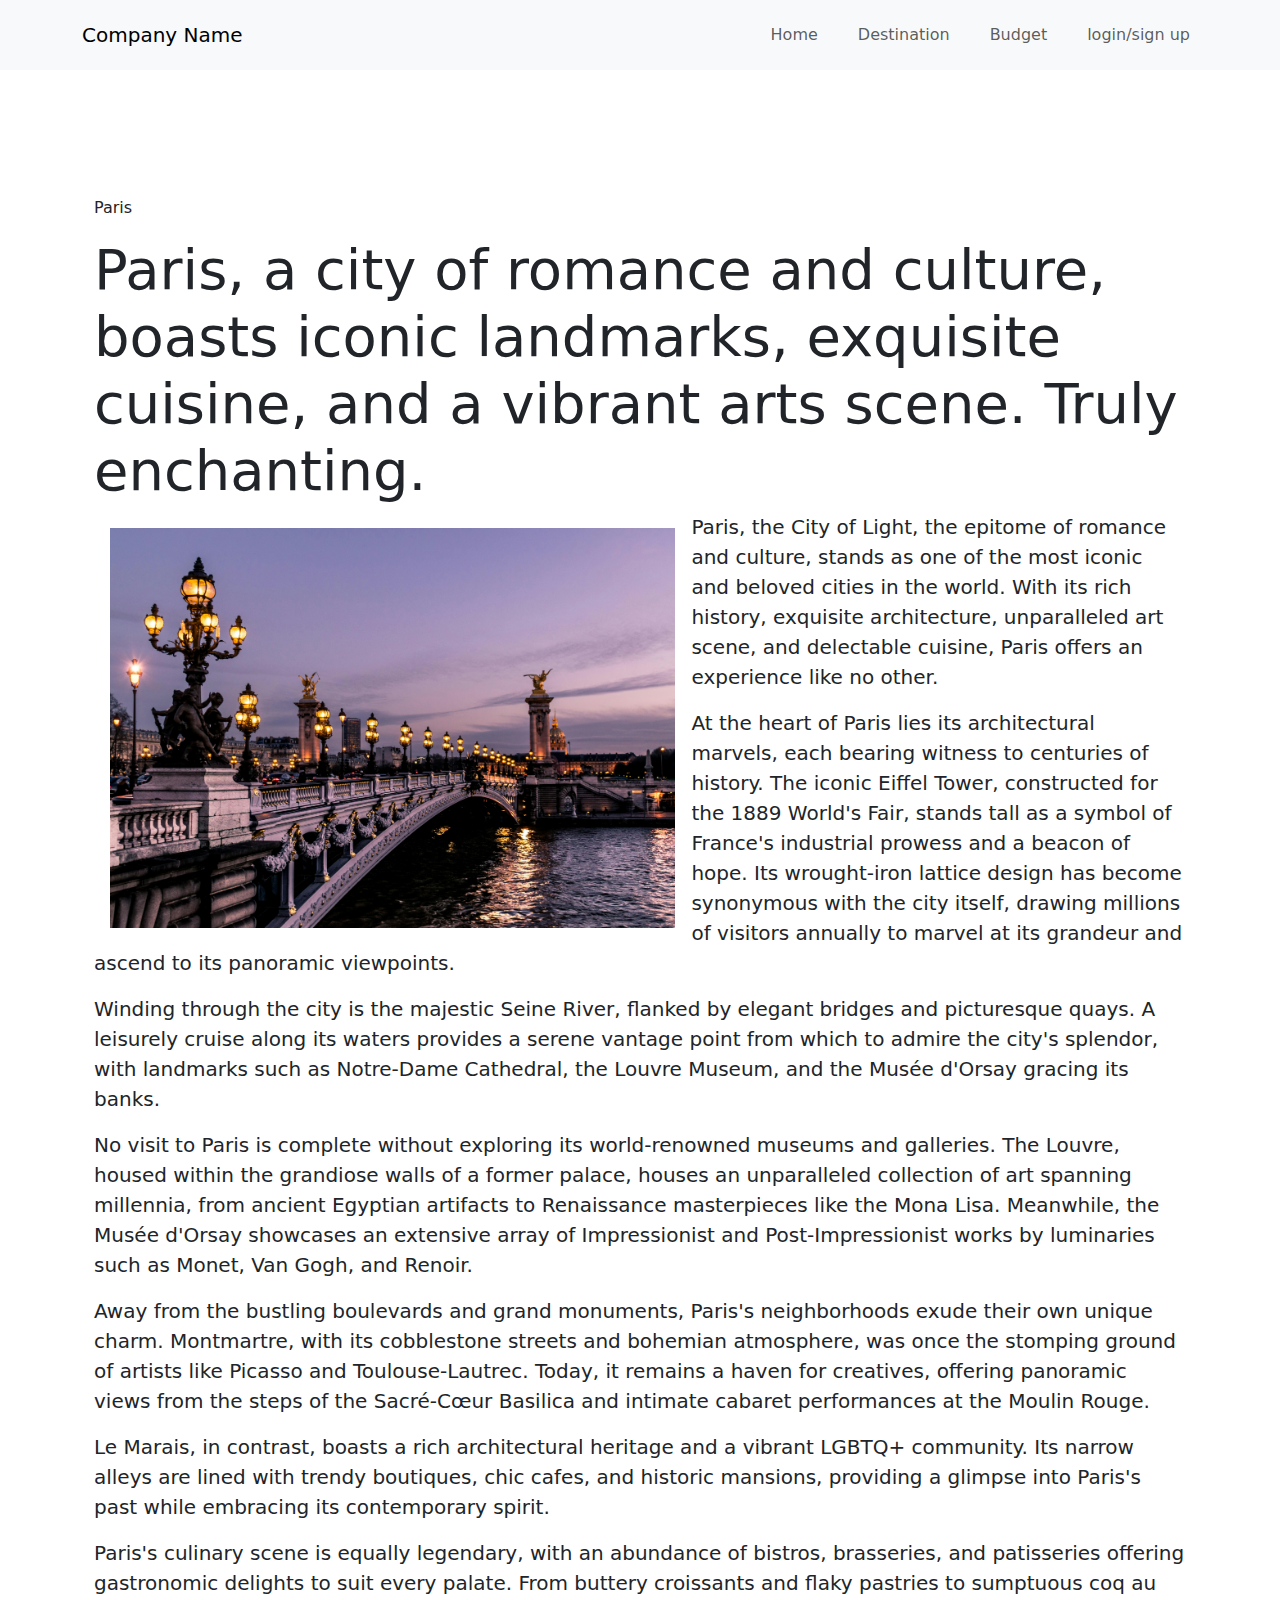
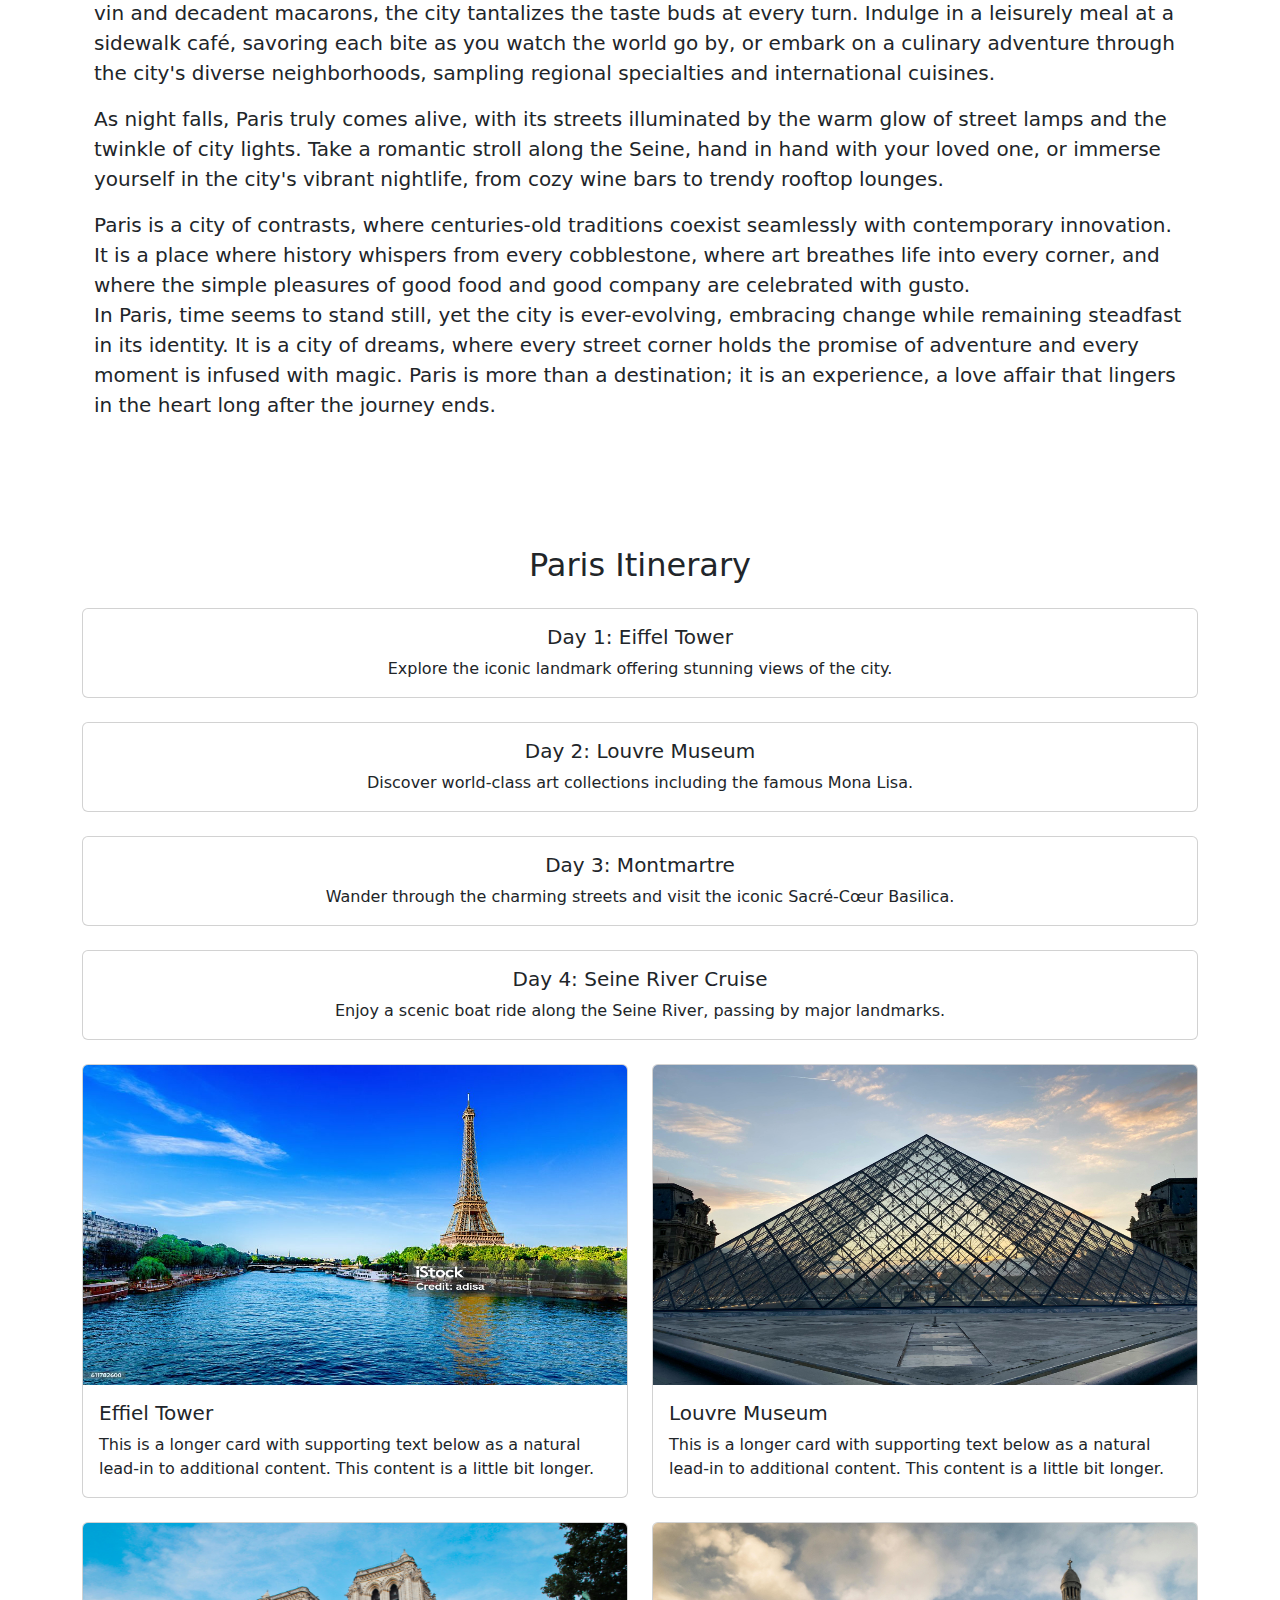
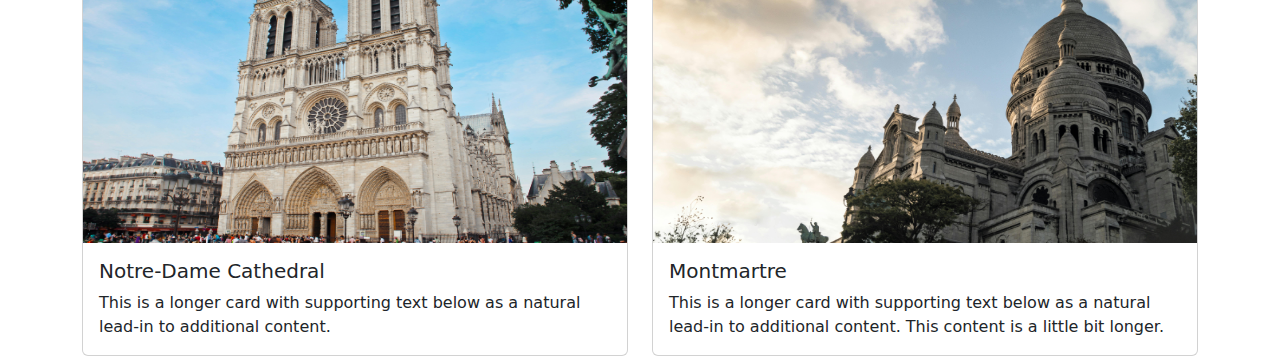
<file: pages/paris.html>
<!doctype html>
<html lang="en">

<head>
    <meta charset="utf-8">
    <meta name="viewport" content="width=device-width, initial-scale=1">
    <title>Bootstrap demo</title>
    <link href="https://cdn.jsdelivr.net/npm/bootstrap@5.3.3/dist/css/bootstrap.min.css" rel="stylesheet"
        integrity="sha384-QWTKZyjpPEjISv5WaRU9OFeRpok6YctnYmDr5pNlyT2bRjXh0JMhjY6hW+ALEwIH" crossorigin="anonymous">
    <link rel="stylesheet" href="assets/style.css">


    <style>
        .desc{
            font-size: 20px;
        }
    </style>
</head>

<body>
    
    <nav class="navbar navbar-fluid navbar-expand-lg navbar-light bg-light">
        <div class="container">
            <!-- Company Name -->
            <a class="navbar-brand" href="#">Company Name</a>

            <!-- Toggler/collapsibe Button -->
            <button class="navbar-toggler" type="button" data-toggle="collapse" data-target="#navbarNav"
                aria-controls="navbarNav" aria-expanded="false" aria-label="Toggle navigation">
                <span class="navbar-toggler-icon"></span>
            </button>

            <!-- Navbar links -->
            <div class="collapse navbar-collapse justify-content-end" id="navbarNav">
              <ul class="navbar-nav ml-auto">
                <li class="nav-item ms-2">
                    <a class="nav-link" href="index.html">Home</a>
                </li>
                <li class="nav-item ms-4">
                    <a class="nav-link" href="catlog.html">Destination</a>
                </li>
                <li class="nav-item ms-4">
                    <a class="nav-link" href="budgetCal.html">Budget</a>
                </li>
                <li class="nav-item ms-4">
                    <a class="nav-link" href="login.html">login/sign up
                    </a>
                </li>
            </ul>
            </div>
        </div>
    </nav>


    <div class="container-fluid">
        <div class="container mtop">
            <div class="col homemessage mtop">
                <div class="container">
                    <p>Paris</p>
                    <h1>Paris, a city of romance and culture, boasts iconic landmarks, exquisite cuisine, and a vibrant arts scene. Truly enchanting.</h1>
                </div>
                
                <div class="container blogimg">
                    <img src="assets/image/paris/paris_main.jpg" class="img-fluid m-3" alt="" style="height: 25rem; float: left;">
                </div>
                
                <div class="container desc">
                    <p>
                        Paris, the City of Light, the epitome of romance and culture, stands as one of the most iconic and beloved cities in the world. With its rich history, exquisite architecture, unparalleled art scene, and delectable cuisine, Paris offers an experience like no other.

<p>At the heart of Paris lies its architectural marvels, each bearing witness to centuries of history. The iconic Eiffel Tower, constructed for the 1889 World's Fair, stands tall as a symbol of France's industrial prowess and a beacon of hope. Its wrought-iron lattice design has become synonymous with the city itself, drawing millions of visitors annually to marvel at its grandeur and ascend to its panoramic viewpoints.</p>

<p>Winding through the city is the majestic Seine River, flanked by elegant bridges and picturesque quays. A leisurely cruise along its waters provides a serene vantage point from which to admire the city's splendor, with landmarks such as Notre-Dame Cathedral, the Louvre Museum, and the Musée d'Orsay gracing its banks.</p>

<p>No visit to Paris is complete without exploring its world-renowned museums and galleries. The Louvre, housed within the grandiose walls of a former palace, houses an unparalleled collection of art spanning millennia, from ancient Egyptian artifacts to Renaissance masterpieces like the Mona Lisa. Meanwhile, the Musée d'Orsay showcases an extensive array of Impressionist and Post-Impressionist works by luminaries such as Monet, Van Gogh, and Renoir.</p>

<p>Away from the bustling boulevards and grand monuments, Paris's neighborhoods exude their own unique charm. Montmartre, with its cobblestone streets and bohemian atmosphere, was once the stomping ground of artists like Picasso and Toulouse-Lautrec. Today, it remains a haven for creatives, offering panoramic views from the steps of the Sacré-Cœur Basilica and intimate cabaret performances at the Moulin Rouge.</p>

<p>Le Marais, in contrast, boasts a rich architectural heritage and a vibrant LGBTQ+ community. Its narrow alleys are lined with trendy boutiques, chic cafes, and historic mansions, providing a glimpse into Paris's past while embracing its contemporary spirit.</p>

<p>Paris's culinary scene is equally legendary, with an abundance of bistros, brasseries, and patisseries offering gastronomic delights to suit every palate. From buttery croissants and flaky pastries to sumptuous coq au vin and decadent macarons, the city tantalizes the taste buds at every turn. Indulge in a leisurely meal at a sidewalk café, savoring each bite as you watch the world go by, or embark on a culinary adventure through the city's diverse neighborhoods, sampling regional specialties and international cuisines.</p>

<p>As night falls, Paris truly comes alive, with its streets illuminated by the warm glow of street lamps and the twinkle of city lights. Take a romantic stroll along the Seine, hand in hand with your loved one, or immerse yourself in the city's vibrant nightlife, from cozy wine bars to trendy rooftop lounges.</p>

Paris is a city of contrasts, where centuries-old traditions coexist seamlessly with contemporary innovation. It is a place where history whispers from every cobblestone, where art breathes life into every corner, and where the simple pleasures of good food and good company are celebrated with gusto.

<p>In Paris, time seems to stand still, yet the city is ever-evolving, embracing change while remaining steadfast in its identity. It is a city of dreams, where every street corner holds the promise of adventure and every moment is infused with magic. Paris is more than a destination; it is an experience, a love affair that lingers in the heart long after the journey ends.</p>
                    </p>
                </div>
                
            </div>
          </div>
    </div>
    <div class="container">
        <div class="row">
          <div class="col-md-12">
            <h2 class="text-center mb-4">Paris Itinerary</h2>
          </div>
        </div>
        <div class="row">
          <div class="col-md-12">
            <div class="card mb-4 text-center">
              <div class="card-body">
                <h5 class="card-title">Day 1: Eiffel Tower</h5>
                <p class="card-text">Explore the iconic landmark offering stunning views of the city.</p>
              </div>
            </div>
          </div>
          <div class="col-md-12">
            <div class="card mb-4 text-center">
              <div class="card-body">
                <h5 class="card-title">Day 2: Louvre Museum</h5>
                <p class="card-text">Discover world-class art collections including the famous Mona Lisa.</p>
              </div>
            </div>
          </div>
          <div class="col-md-12">
            <div class="card mb-4 text-center">
              <div class="card-body">
                <h5 class="card-title">Day 3: Montmartre</h5>
                <p class="card-text">Wander through the charming streets and visit the iconic Sacré-Cœur Basilica.</p>
              </div>
            </div>
          </div>
          <div class="col-md-12">
            <div class="card mb-4 text-center">
              <div class="card-body">
                <h5 class="card-title">Day 4: Seine River Cruise</h5>
                <p class="card-text">Enjoy a scenic boat ride along the Seine River, passing by major landmarks.</p>
              </div>
            </div>
          </div>
        </div>
      </div>
      
      
      
      

    <div class="container">
        <div class="row row-cols-1 row-cols-md-2 g-4">
            <div class="col">
              <div class="card">
                <img src="assets/image/paris/effiel.jpg" class="card-img-top" alt="..." style="height: 20rem;">
                <div class="card-body">
                  <h5 class="card-title">Effiel Tower</h5>
                  <p class="card-text">This is a longer card with supporting text below as a natural lead-in to additional content. This content is a little bit longer.</p>
                </div>
              </div>
            </div>
            <div class="col">
              <div class="card">
                <img src="assets/image/paris/Louvre Museum .jpg" class="card-img-top" alt="..." style="height: 20rem;">
                <div class="card-body">
                  <h5 class="card-title">Louvre Museum </h5>
                  <p class="card-text">This is a longer card with supporting text below as a natural lead-in to additional content. This content is a little bit longer.</p>
                </div>
              </div>
            </div>
            <div class="col">
              <div class="card">
                <img src="assets/image/paris/Notre-Dame Cathedral.jpg" class="card-img-top" alt="..." style="height: 20rem;">
                <div class="card-body">
                  <h5 class="card-title">Notre-Dame Cathedral</h5>
                  <p class="card-text">This is a longer card with supporting text below as a natural lead-in to additional content.</p>
                </div>
              </div>
            </div>
            <div class="col">
              <div class="card">
                <img src="assets/image/paris/Montmartre.jpg" class="card-img-top" alt="..." style="height: 20rem;">
                <div class="card-body">
                  <h5 class="card-title">Montmartre</h5>
                  <p class="card-text">This is a longer card with supporting text below as a natural lead-in to additional content. This content is a little bit longer.</p>
                </div>
              </div>
            </div>
          </div>
    </div>

    






    <script src="https://cdn.jsdelivr.net/npm/bootstrap@5.3.3/dist/js/bootstrap.bundle.min.js"
        integrity="sha384-YvpcrYf0tY3lHB60NNkmXc5s9fDVZLESaAA55NDzOxhy9GkcIdslK1eN7N6jIeHz"
        crossorigin="anonymous"></script>
</body>

</html>
</file>
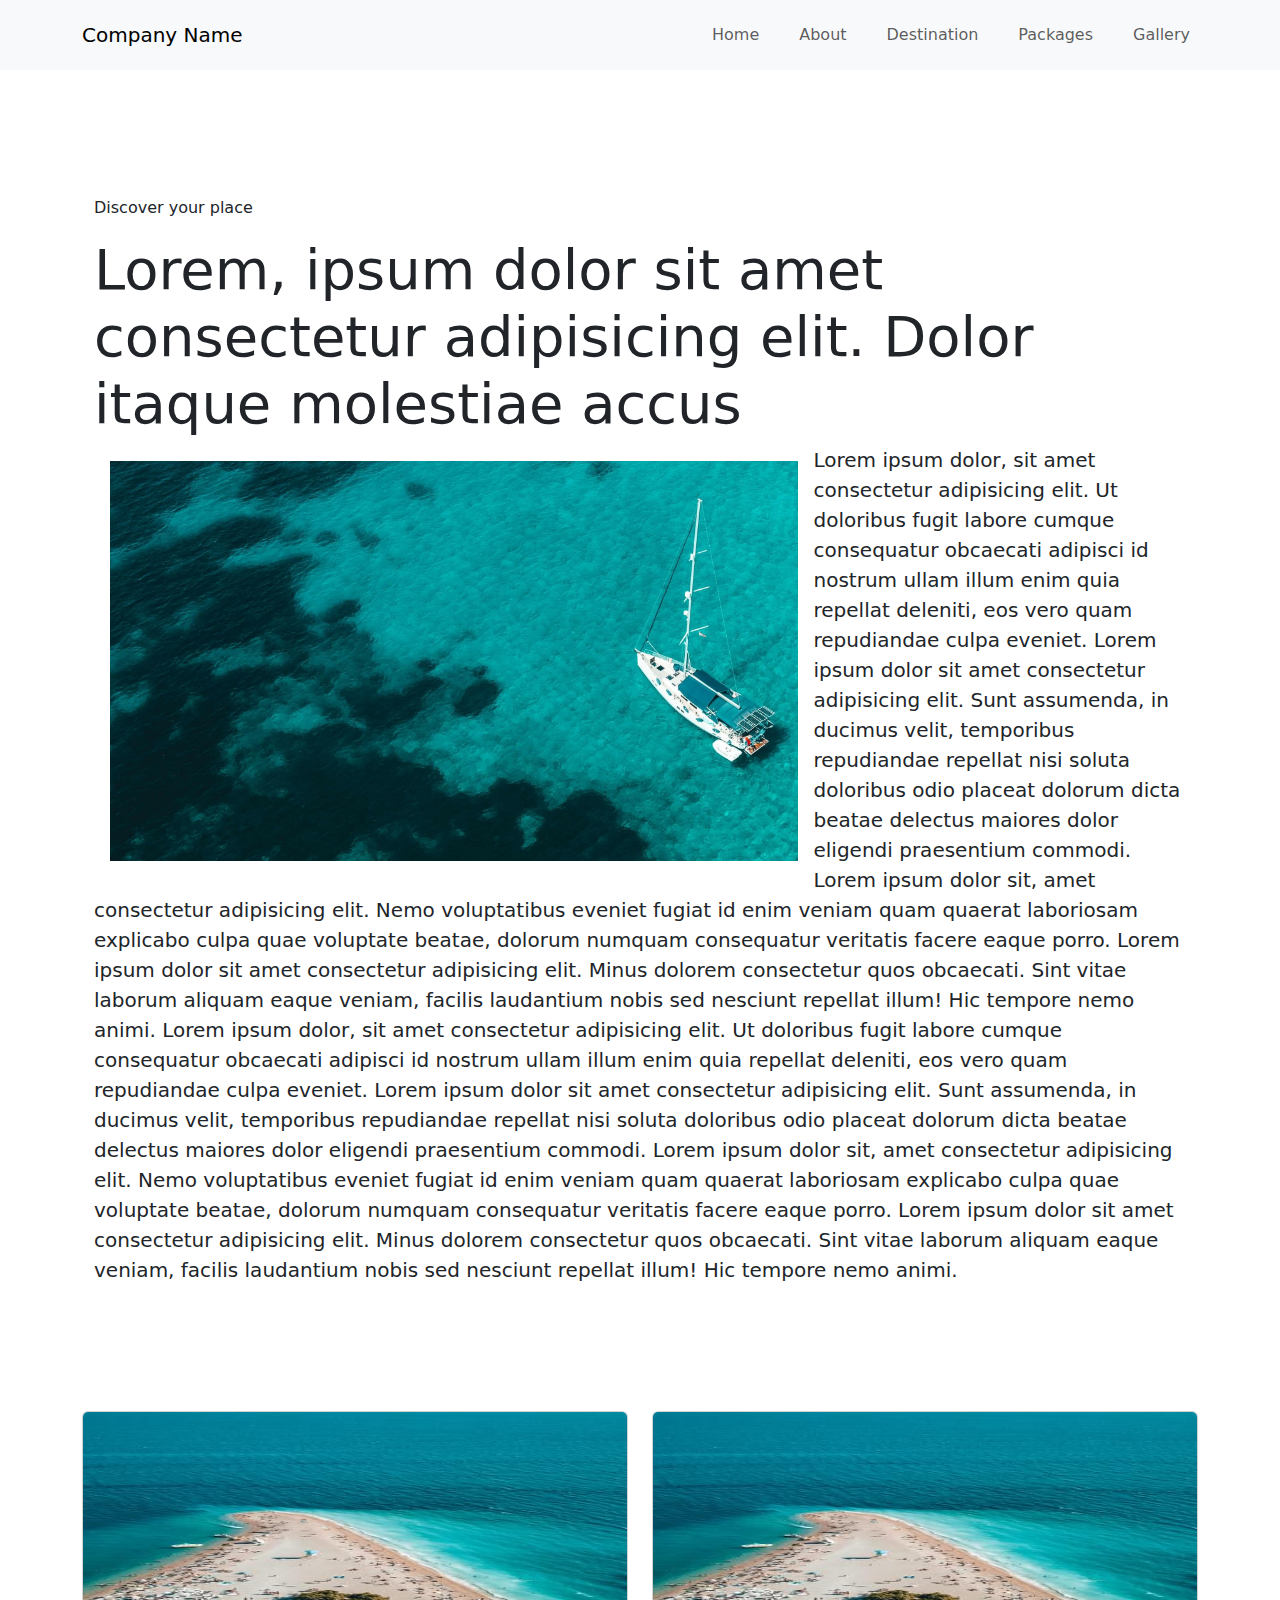
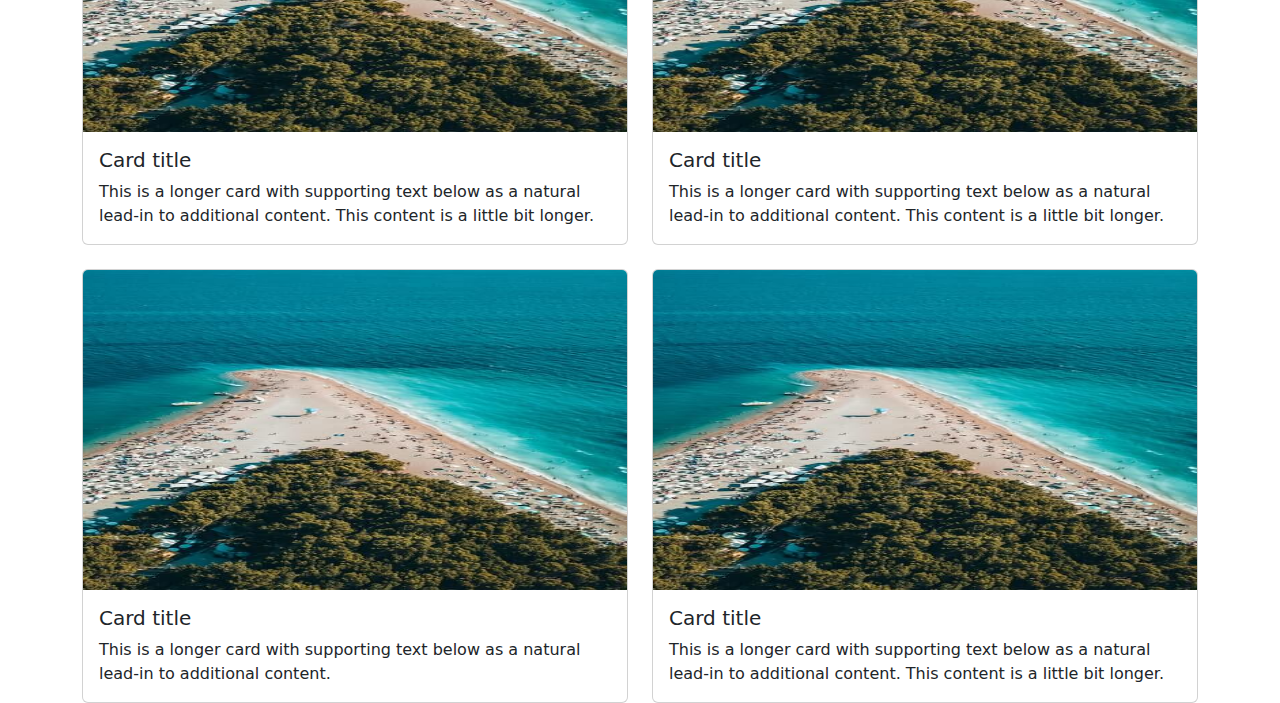
<file: pages/tajmahal.html>
<!doctype html>
<html lang="en">

<head>
    <meta charset="utf-8">
    <meta name="viewport" content="width=device-width, initial-scale=1">
    <title>Bootstrap demo</title>
    <link href="https://cdn.jsdelivr.net/npm/bootstrap@5.3.3/dist/css/bootstrap.min.css" rel="stylesheet"
        integrity="sha384-QWTKZyjpPEjISv5WaRU9OFeRpok6YctnYmDr5pNlyT2bRjXh0JMhjY6hW+ALEwIH" crossorigin="anonymous">
    <link rel="stylesheet" href="assets/style.css">


    <style>
        .desc{
            font-size: 20px;
        }
    </style>
</head>

<body>
    
    <nav class="navbar navbar-fluid navbar-expand-lg navbar-light bg-light">
        <div class="container">
            <!-- Company Name -->
            <a class="navbar-brand" href="#">Company Name</a>

            <!-- Toggler/collapsibe Button -->
            <button class="navbar-toggler" type="button" data-toggle="collapse" data-target="#navbarNav"
                aria-controls="navbarNav" aria-expanded="false" aria-label="Toggle navigation">
                <span class="navbar-toggler-icon"></span>
            </button>

            <!-- Navbar links -->
            <div class="collapse navbar-collapse justify-content-end" id="navbarNav">
                <ul class="navbar-nav ml-auto">
                    <li class="nav-item ms-2">
                        <a class="nav-link" href="#">Home</a>
                    </li>
                    <li class="nav-item ms-4">
                        <a class="nav-link" href="#">About</a>
                    </li>
                    <li class="nav-item ms-4">
                        <a class="nav-link" href="#">Destination</a>
                    </li>
                    <li class="nav-item ms-4">
                        <a class="nav-link" href="#">Packages</a>
                    </li>
                    <li class="nav-item ms-4">
                        <a class="nav-link" href="#">Gallery</a>
                    </li>
                </ul>
            </div>
        </div>
    </nav>


    <div class="container-fluid">
        <div class="container mtop">
            <div class="col homemessage mtop">
                <div class="container">
                    <p>Discover your place</p>
                    <h1>Lorem, ipsum dolor sit amet consectetur adipisicing elit. Dolor itaque molestiae accus</h1>
                </div>
                
                <div class="container blogimg">
                    <img src="../assets/img/home1.jpg" class="img-fluid m-3" alt="" style="height: 25rem; float: left;">
                </div>
                
                <div class="container desc">
                    <p>
                        Lorem ipsum dolor, sit amet consectetur adipisicing elit. Ut doloribus fugit labore cumque consequatur obcaecati adipisci id nostrum ullam illum enim quia repellat deleniti, eos vero quam repudiandae culpa eveniet.
                        Lorem ipsum dolor sit amet consectetur adipisicing elit. Sunt assumenda, in ducimus velit, temporibus repudiandae repellat nisi soluta doloribus odio placeat dolorum dicta beatae delectus maiores dolor eligendi praesentium commodi.
                        Lorem ipsum dolor sit, amet consectetur adipisicing elit. Nemo voluptatibus eveniet fugiat id enim veniam quam quaerat laboriosam explicabo culpa quae voluptate beatae, dolorum numquam consequatur veritatis facere eaque porro.
                        Lorem ipsum dolor sit amet consectetur adipisicing elit. Minus dolorem consectetur quos obcaecati. Sint vitae laborum aliquam eaque veniam, facilis laudantium nobis sed nesciunt repellat illum! Hic tempore nemo animi.
                        Lorem ipsum dolor, sit amet consectetur adipisicing elit. Ut doloribus fugit labore cumque consequatur obcaecati adipisci id nostrum ullam illum enim quia repellat deleniti, eos vero quam repudiandae culpa eveniet.
                        Lorem ipsum dolor sit amet consectetur adipisicing elit. Sunt assumenda, in ducimus velit, temporibus repudiandae repellat nisi soluta doloribus odio placeat dolorum dicta beatae delectus maiores dolor eligendi praesentium commodi.
                        Lorem ipsum dolor sit, amet consectetur adipisicing elit. Nemo voluptatibus eveniet fugiat id enim veniam quam quaerat laboriosam explicabo culpa quae voluptate beatae, dolorum numquam consequatur veritatis facere eaque porro.
                        Lorem ipsum dolor sit amet consectetur adipisicing elit. Minus dolorem consectetur quos obcaecati. Sint vitae laborum aliquam eaque veniam, facilis laudantium nobis sed nesciunt repellat illum! Hic tempore nemo animi.
                    </p>
                </div>
                
            </div>
          </div>
    </div>

    <div class="container">
        <div class="row row-cols-1 row-cols-md-2 g-4">
            <div class="col">
              <div class="card">
                <img src="../assets/img/discover1.jpg" class="card-img-top" alt="..." style="height: 20rem;">
                <div class="card-body">
                  <h5 class="card-title">Card title</h5>
                  <p class="card-text">This is a longer card with supporting text below as a natural lead-in to additional content. This content is a little bit longer.</p>
                </div>
              </div>
            </div>
            <div class="col">
              <div class="card">
                <img src="../assets/img/discover1.jpg" class="card-img-top" alt="..." style="height: 20rem;">
                <div class="card-body">
                  <h5 class="card-title">Card title</h5>
                  <p class="card-text">This is a longer card with supporting text below as a natural lead-in to additional content. This content is a little bit longer.</p>
                </div>
              </div>
            </div>
            <div class="col">
              <div class="card">
                <img src="../assets/img/discover1.jpg" class="card-img-top" alt="..." style="height: 20rem;">
                <div class="card-body">
                  <h5 class="card-title">Card title</h5>
                  <p class="card-text">This is a longer card with supporting text below as a natural lead-in to additional content.</p>
                </div>
              </div>
            </div>
            <div class="col">
              <div class="card">
                <img src="../assets/img/discover1.jpg" class="card-img-top" alt="..." style="height: 20rem;">
                <div class="card-body">
                  <h5 class="card-title">Card title</h5>
                  <p class="card-text">This is a longer card with supporting text below as a natural lead-in to additional content. This content is a little bit longer.</p>
                </div>
              </div>
            </div>
          </div>
    </div>

    






    <script src="https://cdn.jsdelivr.net/npm/bootstrap@5.3.3/dist/js/bootstrap.bundle.min.js"
        integrity="sha384-YvpcrYf0tY3lHB60NNkmXc5s9fDVZLESaAA55NDzOxhy9GkcIdslK1eN7N6jIeHz"
        crossorigin="anonymous"></script>
</body>

</html>
</file>
<file: assets/style.css>
.navbar{
    height: 70px;

}

.homediv{
    background-image: url("img/home1.jpg");
    color: rgb(244, 255, 255);
    height: 100vh;
    padding: 0;
    background-size:     cover;                      /* <------ */
    background-repeat:   no-repeat;
    background-position: center center;  
}
.mtop{
    margin: 10% auto;
}
.minus{
    margin: -50px;
}
.homemessage h1{
    font-size: 3.5rem;
    font-weight: 400;
}
.homemessage span{
    font-weight: bolder;
}
.btn{
    border-radius: 0;
    color: rgb(244, 255, 255);
    background-color: rgb(0, 109, 103);
}
.btn:hover{
    border: 2px solid rgb(0, 109, 103);
}

.blogimg img{
    height: 20px;
    /* width: 50px; */
    /* background-color: aquamarine; */
}
.height100{
    height: 100%;
}
.height80{
    height: 100%;
}
.desc{
    font-size: 30px;
}
.serchInput{
    display: inline-block;
}
.blue{
    background-color: rgb(200, 233, 255);
}
.footerbg{
    color: rgb(244, 255, 255);
    background-image: url("img/home1.jpg");
    background-size:     cover;                      /* <------ */
    background-repeat:   no-repeat;
    background-position: center center;  
}
.footLink{
    display: inline;
}
</file>
<file: pages/assets/style.css>
.navbar{
    height: 70px;
    ;
}

.homediv{
    background-image: url("img/home1.jpg");
    color: rgb(244, 255, 255);
    height: 100vh;
    background-size:     cover;                      /* <------ */
    background-repeat:   no-repeat;
    background-position: center center;  
}
.mtop{
    margin: 10% auto;
}
.homemessage h1{
    font-size: 3.5rem;
    font-weight: 400;
}
.homemessage span{
    font-weight: bolder;
}
.btn{
    border-radius: 0;
    color: rgb(244, 255, 255);
    background-color: rgb(0, 109, 103);
}

.blogimg img{
    height: 20px;
    /* width: 50px; */
    /* background-color: aquamarine; */
}
.height100{
    height: 100%;
}
.height80{
    height: 100%;
}
.desc{
    font-size: 30px;
}
</file>
